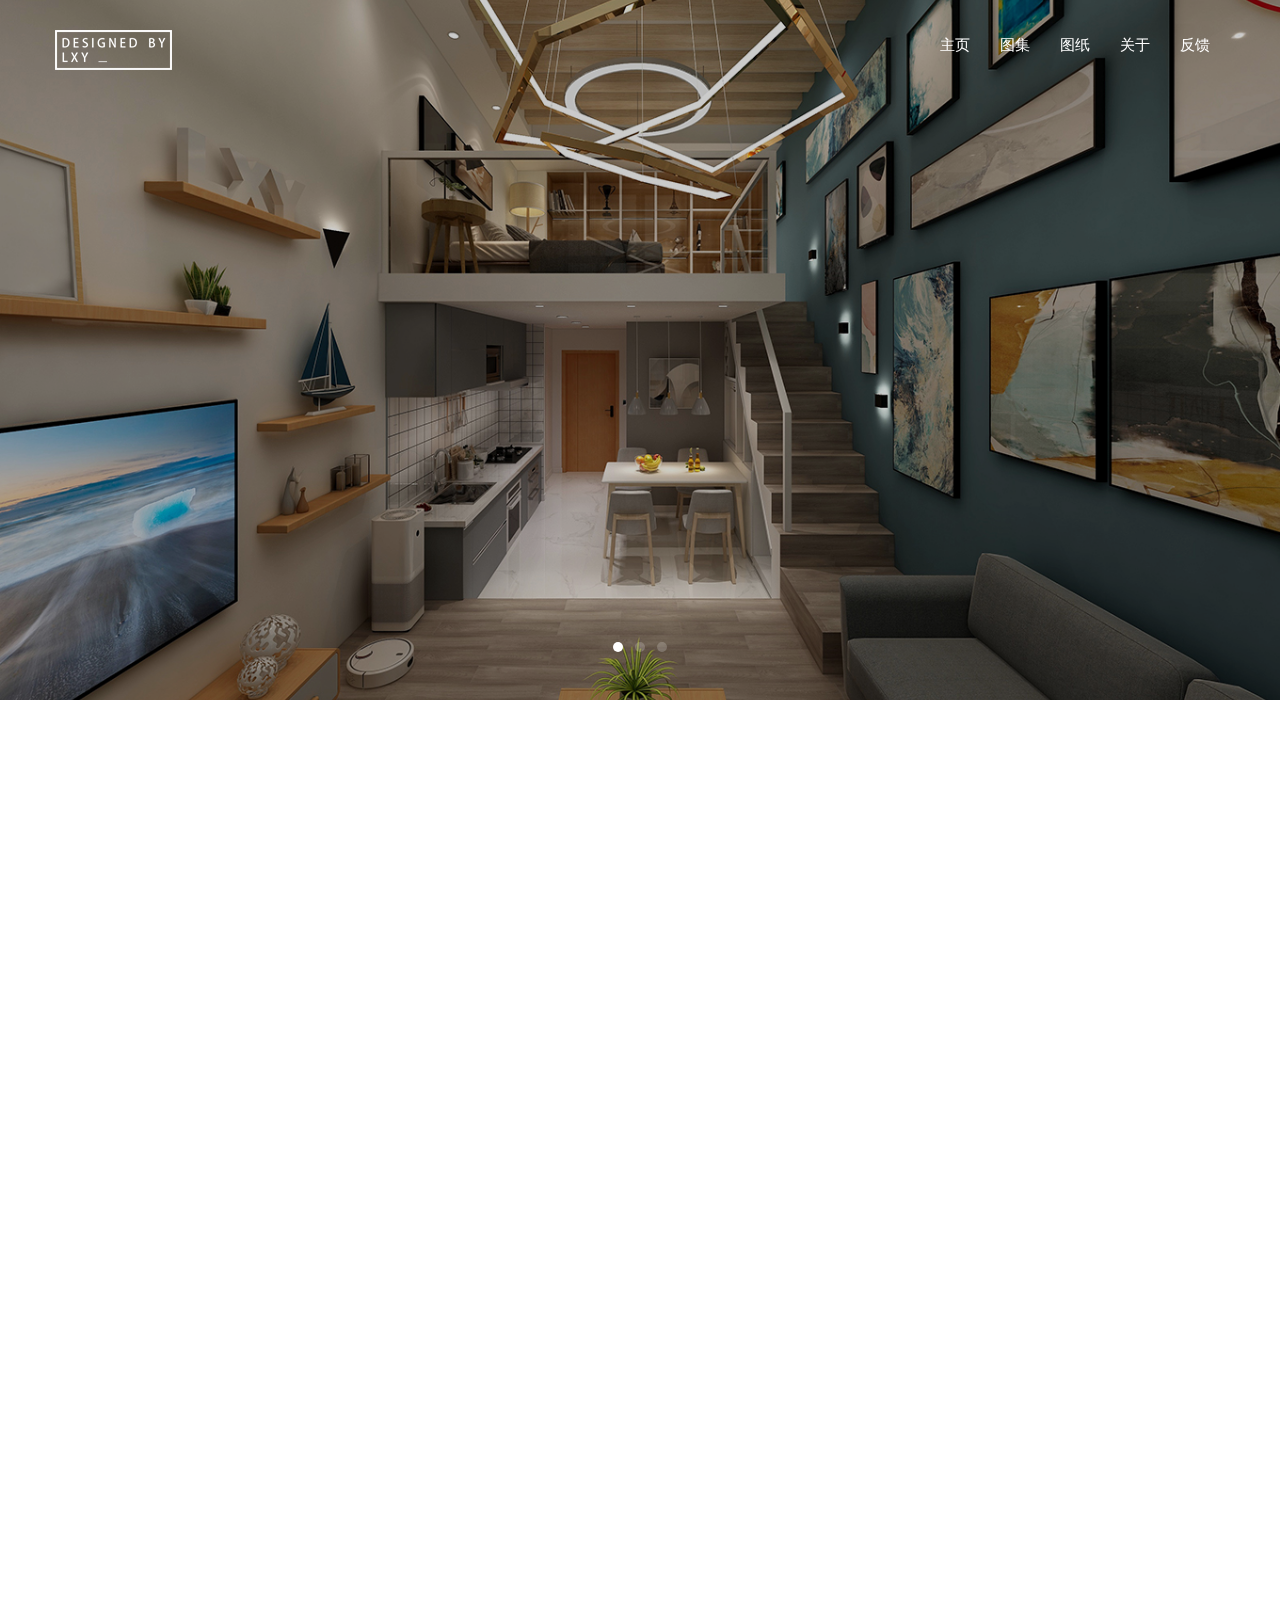
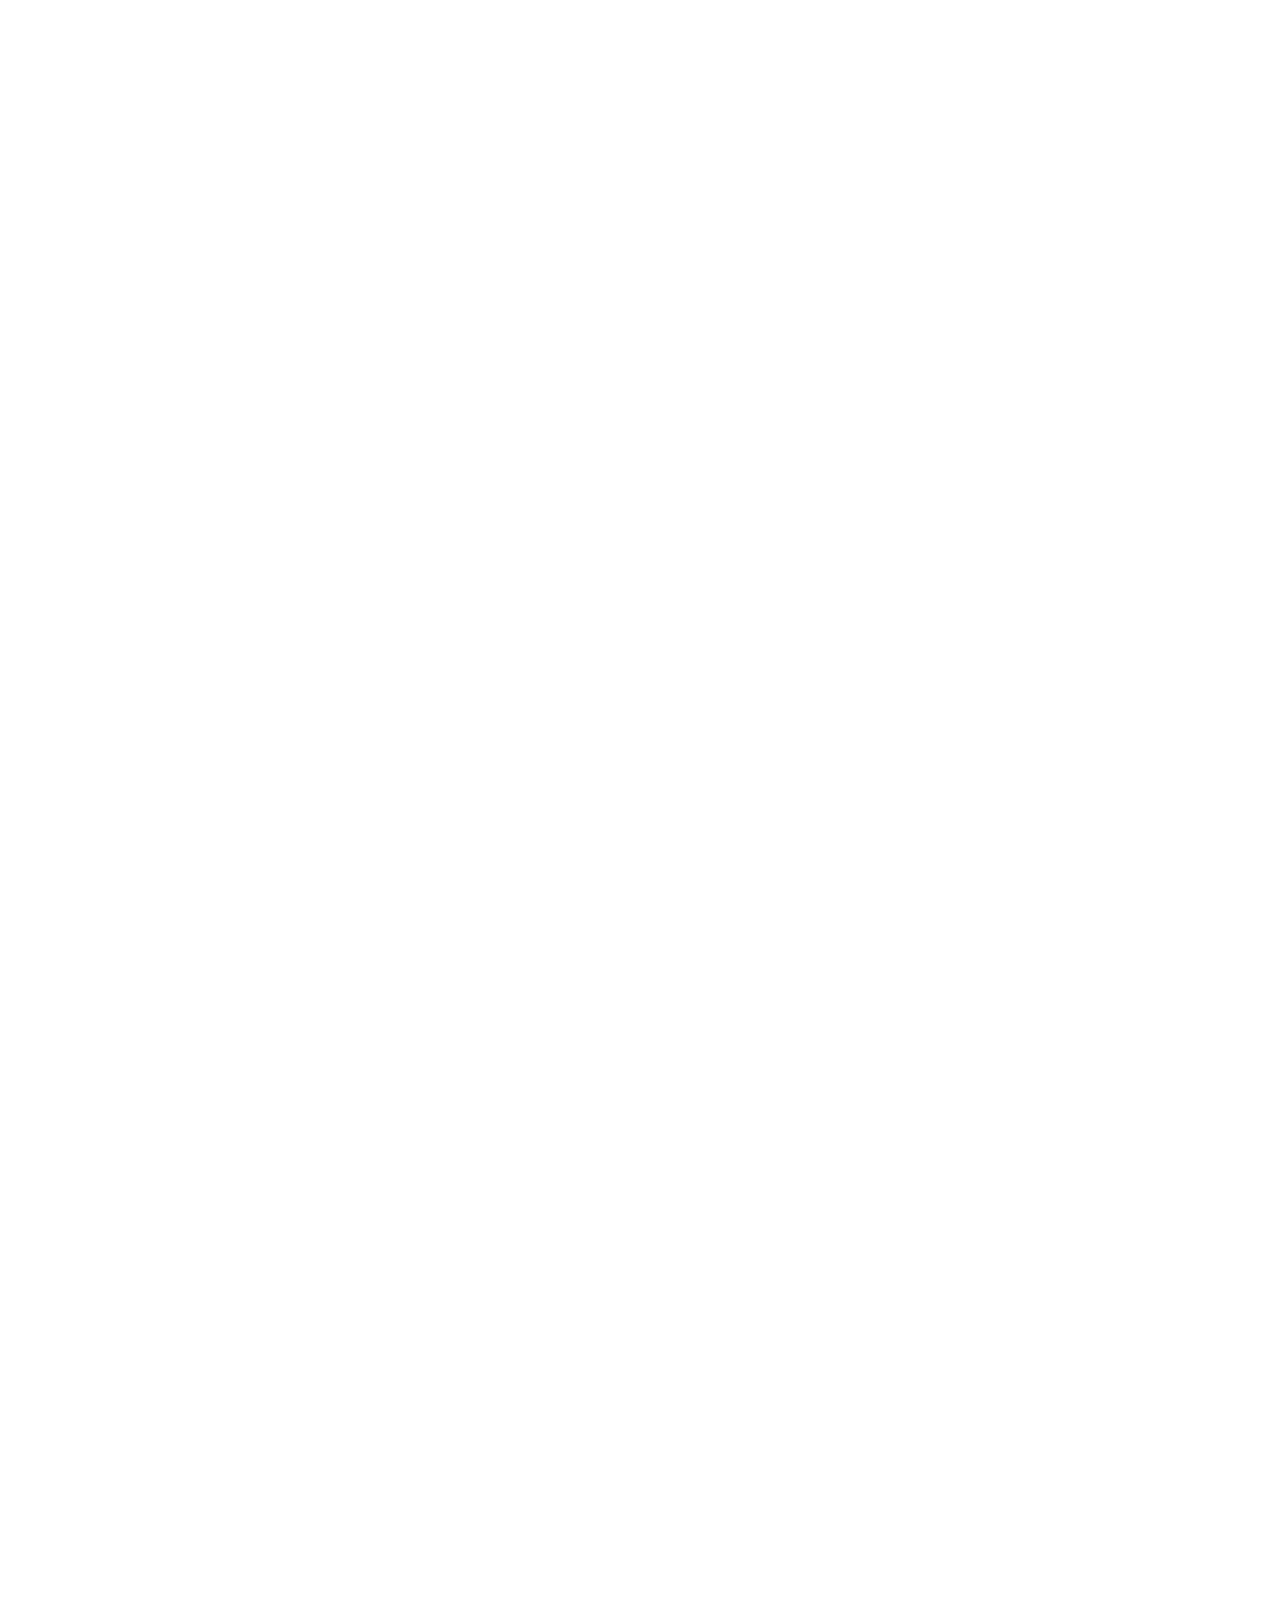
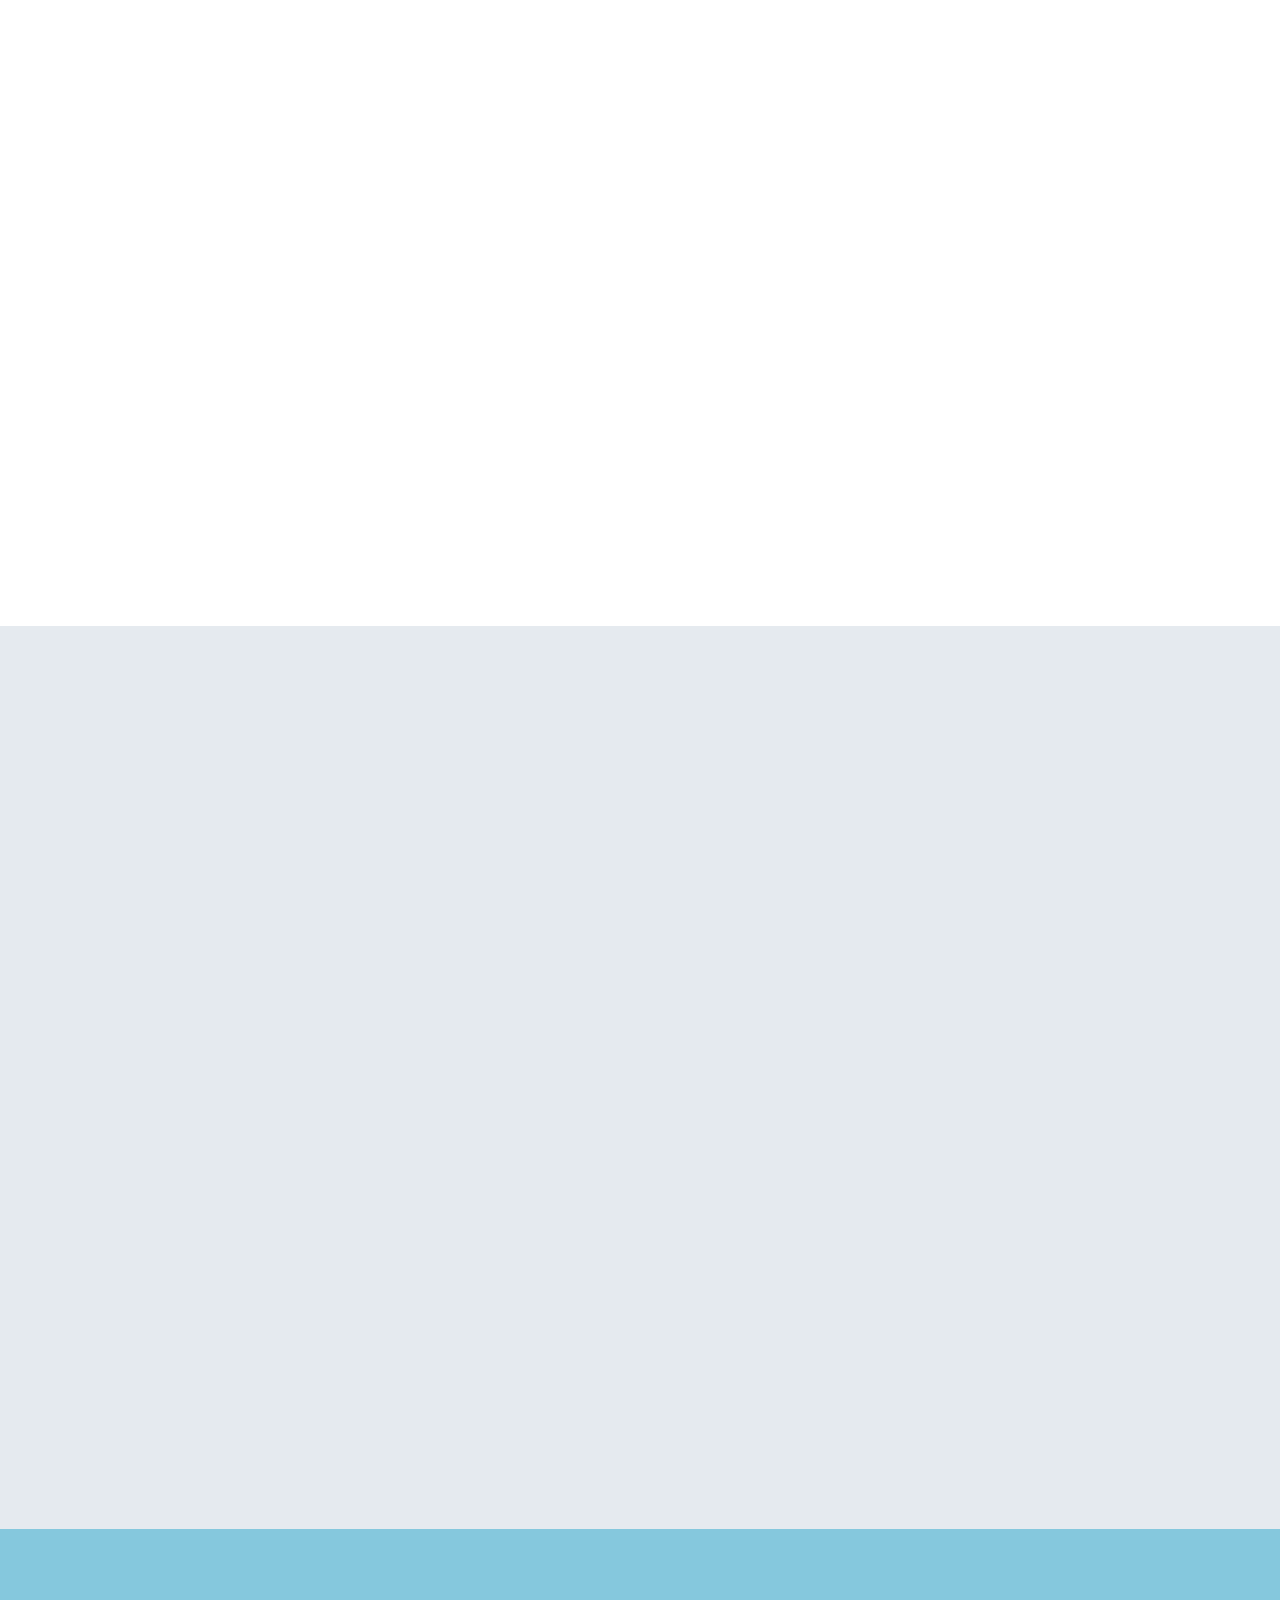
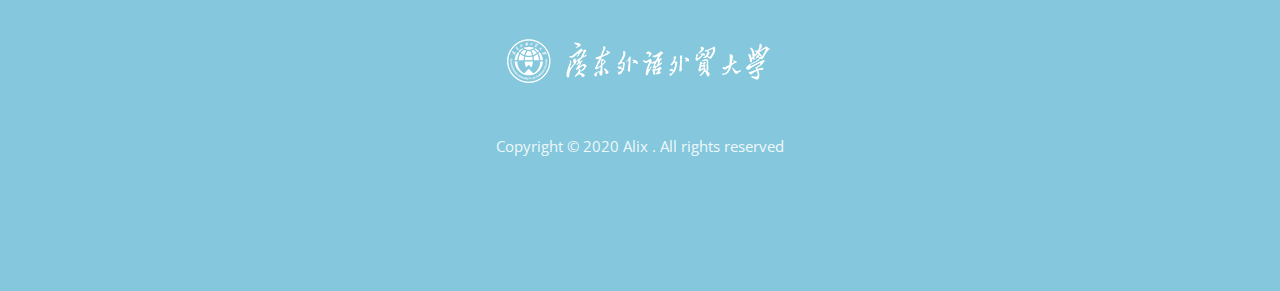
<file: index.html>
<!DOCTYPE html>
<html lang="Zh_cn">
  <head>
    <meta charset="utf-8">
	<link rel="Bookmark" type="image/x-icon" href="img/favicon.ico" />
    <link rel="icon" type="image/x-icon" href="img/favicon.ico" />
    <link rel="shortcut icon" type="image/x-icon" href="img/favicon.ico" />
    <meta name="viewport" content="width=device-width, initial-scale=1">
    <title>Nordic Style Apartment</title>
    <meta name="description" content="刘学永个人作品：北欧风格复式室内设计方案">
    <meta name="keywords" content="北欧风格复式设计,北欧风格,复式,设计,室内设计">
    <link href="https://fonts.googleapis.com/css?family=Bellefair|Open+Sans" rel="stylesheet">
    <link rel="stylesheet" href="css/styles-merged.css">
    <link rel="stylesheet" href="css/style.min.css">

    <!--[if lt IE 9]>
      <script src="js/vendor/html5shiv.min.js"></script>
      <script src="js/vendor/respond.min.js"></script>
    <![endif]-->
  </head>
  <body>
    
    <!-- Fixed navbar -->
    
    
    <nav class="navbar navbar-default navbar-fixed-top probootstrap-navbar">
      <div class="container">
        <div class="navbar-header">
          <button type="button" class="navbar-toggle collapsed" data-toggle="collapse" data-target="#navbar-collapse" aria-expanded="false" aria-controls="navbar">
            <span class="sr-only">Toggle navigation</span>
            <span class="icon-bar"></span>
            <span class="icon-bar"></span>
            <span class="icon-bar"></span>
          </button>
          <a class="navbar-brand" href="Https://lxy.plus" title="uiCookies:Lxy">Lxy</a>
        </div>

        <div id="navbar-collapse" class="navbar-collapse collapse">
          <ul class="nav navbar-nav navbar-right">
            <li><a href="index.html">主页</a></li>
            <li><a href="gallery.html">图集</a></li>
            <li><a href="drawing.html">图纸</a></li>
		    <li><a href="about.html">关于</a></li>
            <li><a href="mailto:alpha@lxy.plus">反馈</a></li>
          </ul>
        </div>
      </div>
    </nav>

    <section class="flexslider">
      <ul class="slides">
        <li style="background-image: url(img/slider_1.jpg)" class="overlay">
          <div class="container">
            <div class="row">
              <div class="col-md-8 col-md-offset-2">
                <div class="probootstrap-slider-text text-center">
                  <h1 class="probootstrap-heading probootstrap-animate">Nordic Style Apartment<br>室内设计作品</h1>
                </div>
              </div>
            </div>
          </div>
        </li>
        <li style="background-image: url(img/slider_2.jpg)" class="overlay">
          <div class="container">
            <div class="row">
              <div class="col-md-8 col-md-offset-2">
                <div class="probootstrap-slider-text text-center">
                  <h1 class="probootstrap-heading probootstrap-animate">Nordic Style Apartment<br>室内设计作品</h1>
                </div>
              </div>
            </div>
          </div>
          
        </li>
        <li style="background-image: url(img/slider_3.jpg)" class="overlay">
          <div class="container">
            <div class="row">
              <div class="col-md-8 col-md-offset-2">
                <div class="probootstrap-slider-text text-center">
                  <h1 class="probootstrap-heading probootstrap-animate">Nordic Style Apartment<br>室内设计作品</h1>
                </div>
              </div>
            </div>
          </div>
        </li>
      </ul>
    </section>
    <section class="probootstrap-section probootstrap-bg-white">
      <div class="container">
        <div class="row">
          <div class="col-md-6 probootstrap-animate">
            <h2 class="mb0">北欧复式 loft &nbsp;<a href="https://yun.kujiale.com/design/3FO4B9YA57LD/show" class="btn btn-primary">全屋漫游</a></h2>
			<p class="lead mt0">设计制图：刘学永<br>指导老师：涂经明</p>
			<p><br>&nbsp;</p>
          </div>
          <div class="col-md-6 probootstrap-animate">
			 <p class="dt1">设计说明 / Design Instruction</p>
            <p>建筑面积：41.52 m²<br>功能分区：客厅、餐厅、厨房、卧室、阳台和客卫。
				<br>&nbsp;<br>
   本案设计为复式公寓，使用北欧现代风格，以简约实用为主。根据需求将空间合理分隔，使用现代风格的智慧照明、自动恒温恒湿的智能家居系统。减少过多的人为操作，让住户全身心投入工作和生活中。
            </p>
          </div>
        </div>
      </div>
    </section>
    <section class="probootstrap-section probootstrap-bg-white">
      <div class="container">
        <div class="row">
          <div class="col-md-6 col-md-offset-3 text-center section-heading probootstrap-animate">
            <h2>设计概览 / Desgin Outlines</h2>
          </div>
        </div>
        <!-- END row -->
        <div class="row">
          <div class="col-md-6">
            <div class="probootstrap-service-2 probootstrap-animate">
              <div class="image">
                <div class="image-bg">
                  <img src="img/img_sm_1.jpg" alt="Image By Lxy">
                </div>
              </div>
              <div class="text">
                <h3>客厅&nbsp;<nobr class="dt2">Livingroom</nobr></h3>
                <p>北欧风格家居设计，简洁、干练，让家中呈现一种自然的舒适、干净之美。木质地板，白色墙面与原木色隔板结合恰到好处，加入绿植点缀，展现人与自然的和谐。</p>
              </div>
            </div>

            <div class="probootstrap-service-2 probootstrap-animate">
              <div class="image">
                <div class="image-bg">
                  <img src="img/img_sm_3.jpg" alt="Image By Lxy">
                </div>
              </div>
              <div class="text">
                <h3>餐厅&nbsp;<nobr class="dt2">Diningroom</nobr></h3>
                <p>灰色棉麻的原木餐椅与白色的餐桌搭配，现代与自然元素想结合，温暖的色调搭配灰色暖光吊灯。让整个餐厅温暖起来。<br>&nbsp;</p>
              </div>
            </div>

          </div>
          <div class="col-md-6">
            <div class="probootstrap-service-2 probootstrap-animate">
              <div class="image">
                <div class="image-bg">
                  <img src="img/img_sm_2.jpg" alt="Image By Lxy">
                </div>
              </div>
              <div class="text">
                <h3>卧室&nbsp;<nobr class="dt2">Bedroom</nobr></h3>
                <p>北欧风格卧室家具，完全不使用雕花、纹饰，虽然简洁，但是其设计性十分强，轻便灵活，集简约、直接、功能化于一体。原木的原始色彩和质感，营造宁静的北欧风情。</p>
              </div>
            </div>

            <div class="probootstrap-service-2 probootstrap-animate">
              <div class="image">
                <div class="image-bg">
                  <img src="img/img_sm_4.jpg" alt="Image By Lxy">
                </div>
              </div>
              <div class="text">
                <h3>卫浴&nbsp;<nobr class="dt2">Bathroom</nobr></h3>
                <p>在不到 4 m² 的面积集成卫生间和浴室且保留舒适的人机尺度下满足生活基本需求。灰色墙面和白色瓷砖让人在淋浴时让人感到放松。洗去一身疲惫轻松入睡。</p>
              </div>
            </div>

          </div>
        </div>
      </div>
    </section>

    <section class="probootstrap-section probootstrap-bg-white ">
      <div class="container">
        <div class="row">
          <div class="col-md-8 col-md-offset-2 section-heading text-center probootstrap-animate">
            <h2>设计效果 / Design Sketch</h2>
          </div>
        </div>
      </div>
      <div class="owl-carousel owl-work probootstrap-animate">
        <div class="item">
            <img src="img/work_1.jpg" alt="Image By Lxy">
        </div>
        <div class="item">
            <img src="img/work_2.jpg" alt="Image By Lxy">
        </div>
        <div class="item">
            <img src="img/work_3.jpg" alt="Image By Lxy">
        </div>
        <div class="item">
            <img src="img/work_4.jpg" alt="Image By Lxy">
        </div>  
        <div class="item">
            <img src="img/work_5.jpg" alt="Image By Lxy">
        </div>
        <div class="item">
            <img src="img/work_6.jpg" alt="Image By Lxy">
        </div>
        <div class="item">
            <img src="img/work_7.jpg" alt="Image By Lxy">
        </div>
      </div>
    </section>      
    
    <section class="probootstrap-section probootstrap-bg-white">
      <div class="container">
        <div class="row">
          <div class="col-md-6 probootstrap-animate">
            <h2 class="mb0">主要研究内容</h2>
            <p class="lead mt0">Research Contents</p>
          </div>
          <div class="col-md-6 probootstrap-animate">
            <p>1.	北欧风格风格的特点，以及家居搭配的效果表现。<br>
               2.	莫兰迪色系墙面的搭配效果。<br>
               3.	智能家居的布置和设计。<br>
               4.	整体灯光布置（照明设计）。<br>
               5.	全屋电路的设计和布置。<br>
               6.	智能家居场景设计（回家、离家、起床、睡觉、看电视等场景设计）

            </p>
          </div>
        </div>
      </div>
    </section>
	  
    <section class="probootstrap-section probootstrap-bg-white">
      <div class="container">
        <div class="row">
          <div class="col-md-6 probootstrap-animate">
            <h2 class="mb0">设计思路及方案</h2>
            <p class="lead mt0">Project Design</p>
          </div>
          <div class="col-md-6 probootstrap-animate">
            <p>
				1.	北欧风格以简约闻名于世，了解北欧风简洁、自然、人性化的特点，取其精髓。<br>
				2.	研究莫兰迪色系各种颜色跟北欧家居搭配效果。<br>
				3.	以路由器和IoT家庭网关为中心，使用WiFi、蓝牙、Zigbee为无线解决方案，为传感器提供通讯和设备间信息传达。研究设备安装位置和预设效果：例如烟雾报警器在房顶安装的位置和探测效果的关系；温湿度计、人体传感器、光照传感器监测范围等；包括空气检测仪监测的内容(PM2.5、TVOC、甲醛和二氧化碳浓度等数据)；及其他智能家居配件摆放和安装位置等。<br>
				4.	研究不同场景使用的灯光色温、亮度等照明效果，以及灯具的选用。<br>
				5.	电路布置为重中之重，研究设备和电气摆放位置来设定电路，尽可能将多余的线条隐藏，使室内整体简洁。<br>
				6.	研究智能家居的场景设定：回家时打开的灯光、窗帘、设备等；离家时关掉所有设备和灯，并打开报警器识别是否有入侵者；在设定时间段起床时是否打开热水器和窗帘…以及睡觉时需要操作的设备灯；看电视等场景的灯光调配等。

             </p>
          </div>
        </div>
      </div>
    </section>

    <section class="probootstrap-section">
      <div class="container">
        <div class="row">
          <div class="col-md-6 col-md-offset-3 text-center section-heading probootstrap-animate">
            <h2>智能家居 / Smart Home System</h2>
            <p class="lead">随着5G时代的到来，城市生活万物互联。<br>大数据、人工智能触手可及，智能家居也成为生活的一部分。</p>
          </div>
        </div>
        <div class="row">
          <div class="col-md-6">
            <div class="service left-icon probootstrap-animate">
              <div class="icon"><i class="icon-mobile3"></i></div>
              <div class="text">
                <h3>多端控制</h3>
                <p>手机 / 平板 / 智能电视 / 智能音箱为控制中枢；<br>
					可通过智能终端查看设备状态和环境数据。<br>
					智能家居设备连接云端服务器实时远程操控。</p>
              </div>  
            </div>
            <div class="service left-icon probootstrap-animate">
              <div class="icon"><i class="icon-linegraph"></i></div>
              <div class="text">
                <h3>数据可视化</h3>
                <p>可通过手机等终端设备查看实时 / 历史数据。<br>
					根据数据分析环境状态给予实时解决方案。<br>
					包括：温度、湿度、空气质量等可视化图表。</p>
              </div>
            </div>
            <div class="service left-icon probootstrap-animate">
              <div class="icon"><i class="icon-gears"></i></div>
              <div class="text">
                <h3>自动化</h3>
                <p>通过传感器状态识别当前环境以控制智能设备。<br>
					传感器监测到环境变化后上报云端，<br>
					云端计算根据实时数据向设备发送控制指令。</p>
              </div>
            </div>
          </div>
          <div class="col-md-6">
            <div class="service left-icon probootstrap-animate">
              <div class="icon"><i class="icon-lightbulb"></i></div>
              <div class="text">
                <h3>智慧照明</h3>
                <p>根据红外&光照传感器识别人体活动状态和光照数据，操控灯具。<br>检测范围内有人移动即开灯，离开后即关灯；<br>根据时间变化和实时光照度数据 动态变换灯具亮度&色温。</p>
              </div>  
            </div>
            
            <div class="service left-icon probootstrap-animate">
              <div class="icon"><i class="icon-shield3"></i></div>
              <div class="text">
                <h3>安防系统</h3>
                <p>通过多传感器与网关互联实时监测室内状态：<br>
					警报被触发后主动给终端设备发送报警信息；<br>
					警报时主动唤醒摄像机记录画面并上传云端。</p>
              </div>
            </div>
            
            <div class="service left-icon probootstrap-animate">
              <div class="icon"><i class="icon-puzzle"></i></div>
              <div class="text">
                <h3>语音交互</h3>
                <p>识别语音指令进行设备控制&信息查询。<br>
					根据云端数据主动进行环境状态异常播报提醒；<br>
					例：室内外环境变化 / 天气预警 / 自然灾害预警 ...</p>
              </div>
            </div>

          </div>
        </div>
        <!-- END row -->
      </div>
    </section>
    
 
    <footer class="probootstrap-footer">
      <div class="container">
        <div class="row">
          <div class="col-md-12 text-center">
              <ul class="probootstrap-footer-social">
              <img src="img/edu.png">
			  <br>&nbsp;
              </ul>
          </div>
        </div>
        <!-- END row -->
        <div class="row">
          <div class="col-md-12 copyright text-center">
            <p>Copyright &copy; 2020 Alix . All rights reserved</p>
          </div>
        </div>
      </div>
    </footer>
    

    <script src="js/scripts.min.js"></script>
    <script src="js/custom.min.js"></script>

  </body>
</html>
</file>
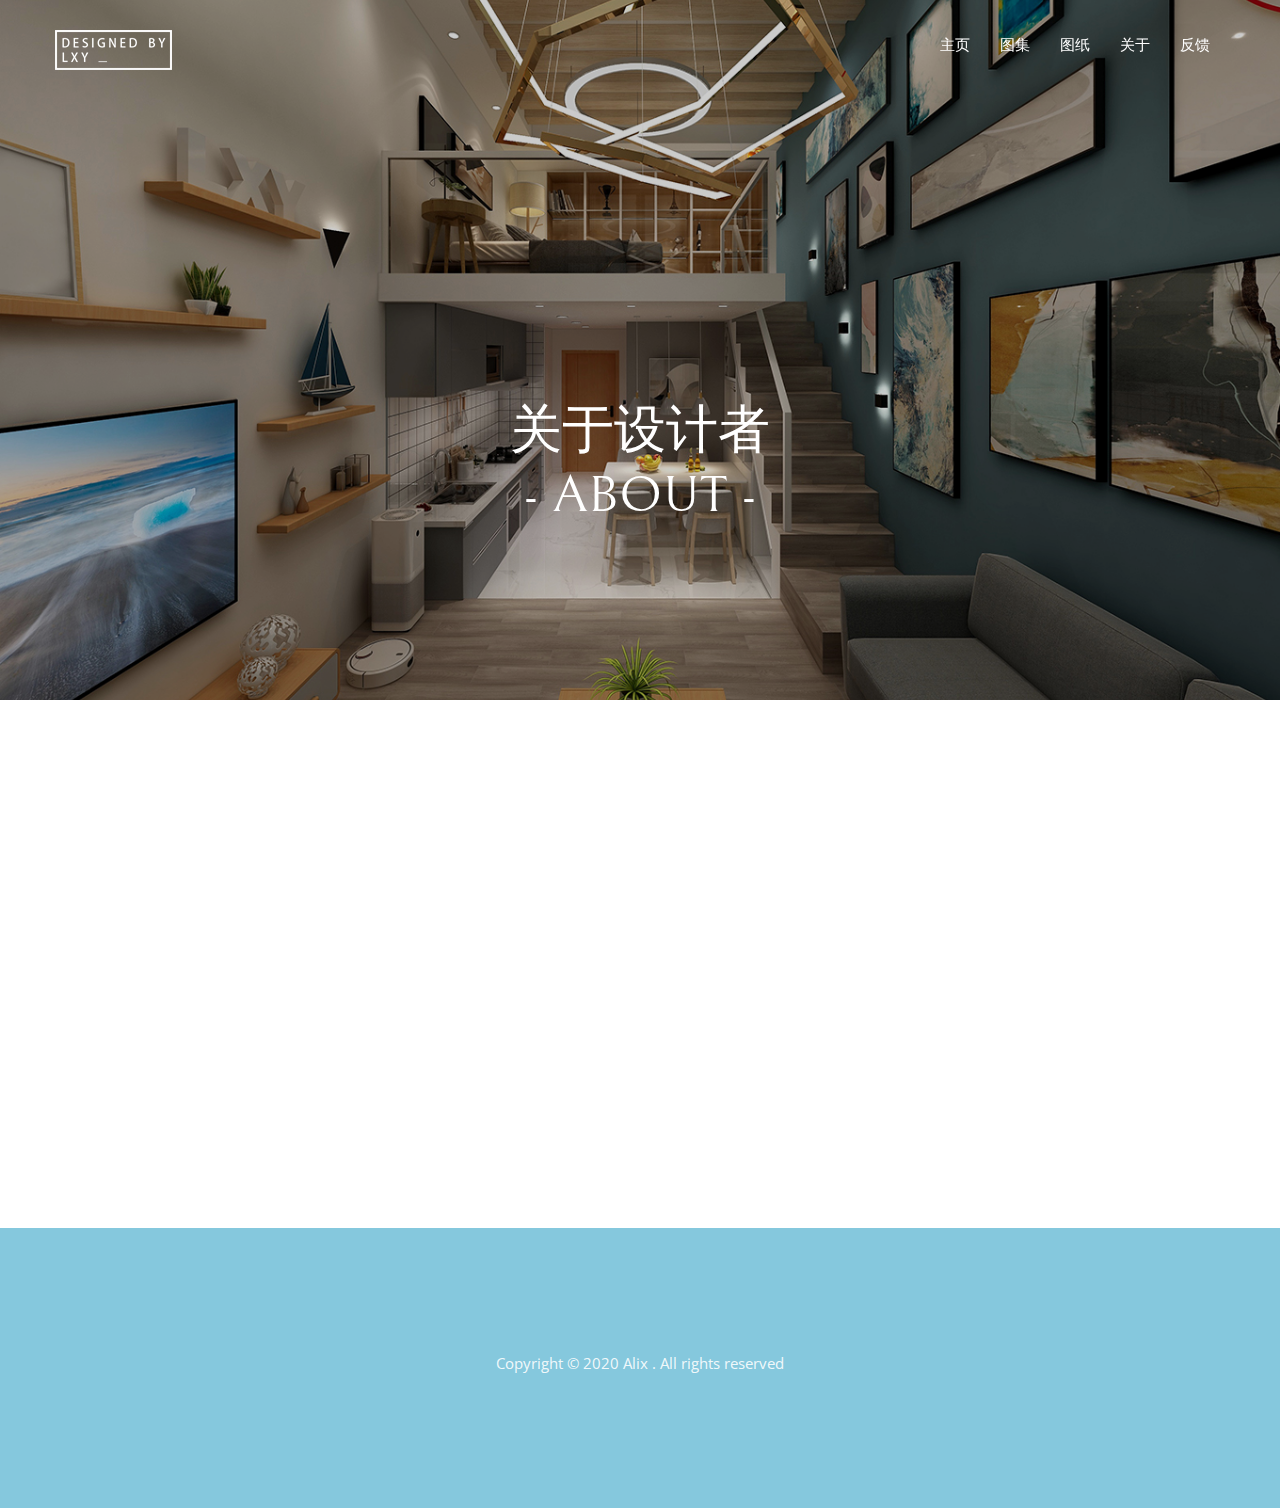
<file: about.html>
<!DOCTYPE html>
<html lang="Zh_cn">
  <head>
    <meta charset="utf-8">
	<link rel="Bookmark" type="image/x-icon" href="img/favicon.ico" />
    <link rel="icon" type="image/x-icon" href="img/favicon.ico" />
    <link rel="shortcut icon" type="image/x-icon" href="img/favicon.ico" />
    <meta name="viewport" content="width=device-width, initial-scale=1">
    <title>Nordic Style Apartment</title>
    <meta name="description" content="刘学永个人作品：北欧风格复式室内设计方案 关于">
    <meta name="keywords" content="北欧风格复式设计,图纸，设计图纸，施工图">
    
    <link href="https://fonts.googleapis.com/css?family=Bellefair|Open+Sans" rel="stylesheet">
    <link rel="stylesheet" href="css/styles-merged.css">
    <link rel="stylesheet" href="css/style.min.css">

    <!--[if lt IE 9]>
      <script src="js/vendor/html5shiv.min.js"></script>
      <script src="js/vendor/respond.min.js"></script>
    <![endif]-->
  </head>
  <body>
    
    <!-- Fixed navbar -->
    
    
    <nav class="navbar navbar-default navbar-fixed-top probootstrap-navbar">
      <div class="container">
        <div class="navbar-header">
          <button type="button" class="navbar-toggle collapsed" data-toggle="collapse" data-target="#navbar-collapse" aria-expanded="false" aria-controls="navbar">
            <span class="sr-only">Toggle navigation</span>
            <span class="icon-bar"></span>
            <span class="icon-bar"></span>
            <span class="icon-bar"></span>
          </button>
          <a class="navbar-brand" href="index.html" title="uiCookies:Lxy">Lxy</a>
        </div>

        <div id="navbar-collapse" class="navbar-collapse collapse">
          <ul class="nav navbar-nav navbar-right">
            <li><a href="index.html">主页</a></li>
            <li><a href="gallery.html">图集</a></li>
            <li><a href="drawing.html">图纸</a></li>
		    <li><a class="active" href="about.html">关于</a></li>
            <li><a href="mailto:alpha@lxy.plus">反馈</a></li>
          </ul>
        </div>
      </div>
    </nav>

    <section class="flexslider">
      <ul class="slides">
        <li style="background-image: url(img/slider_1.jpg)" class="overlay">
          <div class="container">
            <div class="row">
              <div class="col-md-8 col-md-offset-2">
                <div class="probootstrap-slider-text text-center">
                  <h1 class="probootstrap-heading">关于设计者<br>- ABOUT -</h1>
                </div>
              </div>
            </div>
          </div>
        </li>
	  </ul>
    </section>
	  
    <section class="probootstrap-section probootstrap-bg-white">
      <div class="container">
        <div class="row">
          <div class="col-md-6 probootstrap-animate">
            <h2 class="mb0">设计/制图：刘学永 &nbsp;<a href="https://lxy.plus" class="btn btn-primary">个人主页</a></h2>
			<p class="lead mt0">学校：广东外语外贸大学<br>专业：艺术设计</p>
          </div>
			<div class="col-md-6 probootstrap-animate">
			 <p class="dt1 dt5"><i class="icon-notification2 icon-warn2"></i>&nbsp; 未经作者授权禁止转载 ！</p>
			 <p>CAUTION : Don't Reproduce Without Permission !<br>DESIGNED BY LXY .<br>&nbsp;</p>
			 <p class="dt1 dt6"><i class="icon-embed2 icon-warn1"></i>&nbsp;勘误 / BUG反馈：</p>
			 <p>WeChat : LXY-PLUS<br>E-Mail : alpha@lxy.plus</p>
           </div>
         </div>
	   </div>
    </section>
    
 
    <footer class="probootstrap-footer">
      <div class="container">
        <div class="row">
          <div class="col-md-12 copyright text-center">
            <p>Copyright &copy; 2020 Alix . All rights reserved</p>
          </div>
        </div>
      </div>
    </footer>
    

    <script src="js/scripts.min.js"></script>
    <script src="js/custom.min.js"></script>

  </body>
</html>
</file>
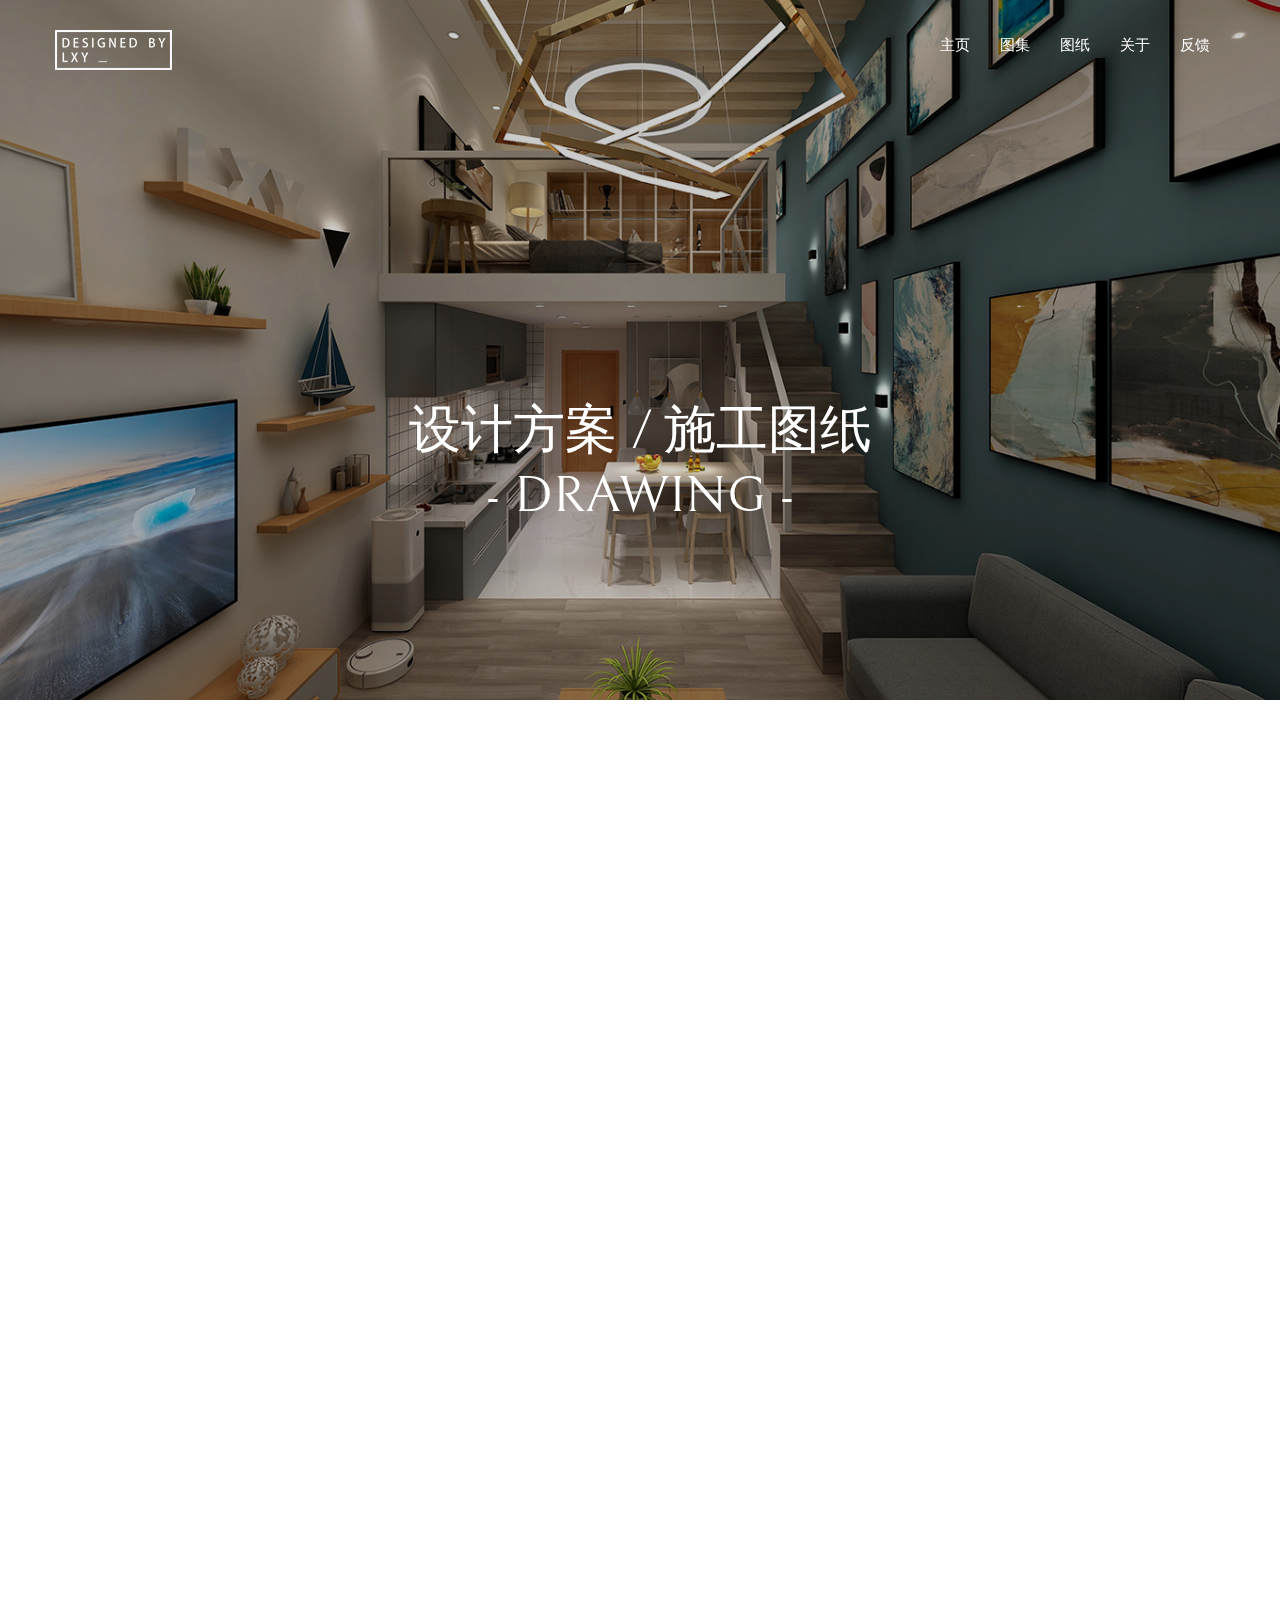
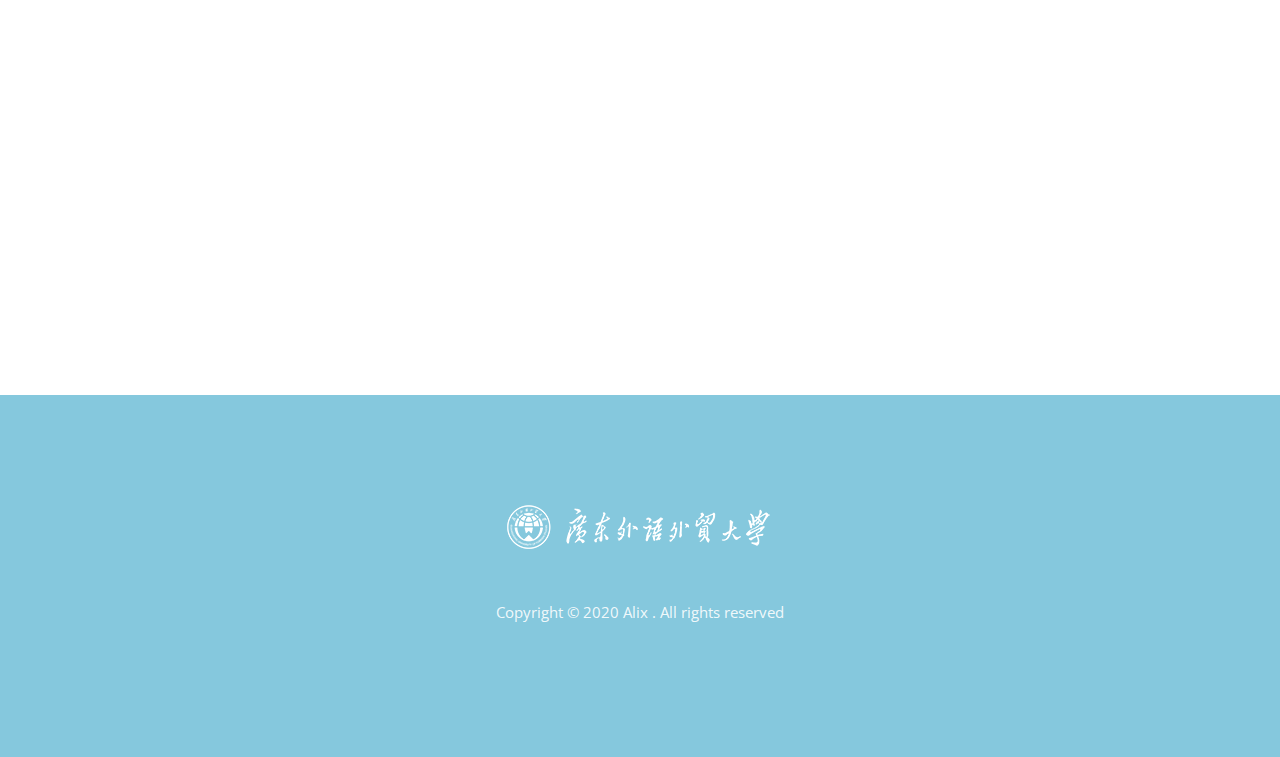
<file: drawing.html>
<!DOCTYPE html>
<html lang="Zh_cn">
  <head>
    <meta charset="utf-8">
	<link rel="Bookmark" type="image/x-icon" href="img/favicon.ico" />
    <link rel="icon" type="image/x-icon" href="img/favicon.ico" />
    <link rel="shortcut icon" type="image/x-icon" href="img/favicon.ico" />
    <meta name="viewport" content="width=device-width, initial-scale=1">
    <title>Nordic Style Apartment</title>
    <meta name="description" content="刘学永个人作品：北欧风格复式室内设计方案 图纸">
    <meta name="keywords" content="北欧风格复式设计">
    
    <link href="https://fonts.googleapis.com/css?family=Bellefair|Open+Sans" rel="stylesheet">
    <link rel="stylesheet" href="css/styles-merged.css">
    <link rel="stylesheet" href="css/style.min.css">

    <!--[if lt IE 9]>
      <script src="js/vendor/html5shiv.min.js"></script>
      <script src="js/vendor/respond.min.js"></script>
    <![endif]-->
  </head>
  <body bgcolor="#404040" oncontextmenu = "return false" oncopy = "return false" onselectstart = "return false" >
    
    <!-- 知识产权 * 版权保护 -->
	<script>
	$(document).ready(function(){
	document.oncontextmenu = function(){
		return false;
	}
	document.onselectstart = function(){
	    return false;
	}
	document.oncopy = function(){
	    return false;
	}
    });
	  </script>
    
    <nav class="navbar navbar-default navbar-fixed-top probootstrap-navbar">
      <div class="container">
        <div class="navbar-header">
          <button type="button" class="navbar-toggle collapsed" data-toggle="collapse" data-target="#navbar-collapse" aria-expanded="false" aria-controls="navbar">
            <span class="sr-only">Toggle navigation</span>
            <span class="icon-bar"></span>
            <span class="icon-bar"></span>
            <span class="icon-bar"></span>
          </button>
          <a class="navbar-brand" href="index.html" title="ProBootstrap:Lxy">Lxy</a>
        </div>

        <div id="navbar-collapse" class="navbar-collapse collapse">
          <ul class="nav navbar-nav navbar-right">
            <li><a href="index.html">主页</a></li>
            <li><a href="gallery.html">图集</a></li>
            <li><a class="active" href="drawing.html">图纸</a></li>
		    <li><a href="about.html">关于</a></li>
            <li><a href="mailto:alpha@lxy.plus">反馈</a></li>
          </ul>
        </div>
      </div>
    </nav>

    <section class="flexslider">
      <ul class="slides">
        <li style="background-image: url(img/slider_1.jpg)" class="overlay">
          <div class="container">
            <div class="row">
              <div class="col-md-8 col-md-offset-2">
                <div class="probootstrap-slider-text text-center">
                  <h1 class="probootstrap-heading">设计方案 / 施工图纸<br>- DRAWING -</h1>
                </div>
              </div>
            </div>
          </div>
        </li>
        
      </ul>
    </section>
    
    <section class="probootstrap-section probootstrap-bg-white">
      <div class="container">
        <div class="row">
          <div class="col-md-6 col-md-offset-3 text-center section-heading probootstrap-animate">
            <h2> </h2>
          </div>
        </div>
        <!-- END row -->
        <div class="row mb40">
          <div class="col-md-6 probootstrap-animate">
			  <p class="dt1">版权声明：</p>
			  <p>* 设计图纸仅供学术交流，禁止用于任何商业用途。<br>* 内容已设版权保护，仅限本人毕业设计使用。<br>* 原创作品，未经允许请勿转载！</p>
          </div>
          <div class="col-md-6 probootstrap-animate">
			  <p class="dt1">图纸索引：</p>
              <p class="textnbsp">1.平面布置图&nbsp;2.天花布置图&nbsp;3.地坪布置图&nbsp;4.开关线路图&nbsp;5.插座定位图&nbsp;6.水路定位图&nbsp;7.立面索引图&nbsp;8.客厅立面图&nbsp;9.综合立面图</p>
          </div>
        </div>
        <!-- END row -->

        <div class="row">
          <div class="col-md-4 probootstrap-animate">
            <img src="img/dwg/1-平面布置图.jpg" alt="Image By Lxy" class="img-responsive">
          </div>
          <div class="col-md-4 probootstrap-animate">
            <img src="img/dwg/2-天花布置图.jpg" alt="Image By Lxy" class="img-responsive">
          </div>
          <div class="col-md-4 probootstrap-animate">
            <img src="img/dwg/3-地坪布置图.jpg" alt="Image By Lxy" class="img-responsive">
          </div>
        </div>
        <div class="row">
          <div class="col-md-4 probootstrap-animate">
            <img src="img/dwg/4-开关线路图.jpg" alt="Image By Lxy" class="img-responsive">
          </div>
          <div class="col-md-4 probootstrap-animate">
            <img src="img/dwg/5-插座定位图.jpg" alt="Image By Lxy" class="img-responsive">
          </div>
          <div class="col-md-4 probootstrap-animate">
            <img src="img/dwg/6-水路定位图.jpg" alt="Image By Lxy" class="img-responsive">
          </div>
        </div>
        <div class="row">
          <div class="col-md-4 probootstrap-animate">
            <img src="img/dwg/7-立面索引图.jpg" alt="Image By Lxy" class="img-responsive">
          </div>
          <div class="col-md-4 probootstrap-animate">
            <img src="img/dwg/8-客厅立面图.jpg" alt="Image By Lxy" class="img-responsive">
          </div>
          <div class="col-md-4 probootstrap-animate">
            <img src="img/dwg/9-综合立面图.jpg" alt="Image By Lxy" class="img-responsive">
          </div>
        </div>
        
      </div>
    </section>

 
    <footer class="probootstrap-footer">
      <div class="container">
        <div class="row">
          <div class="col-md-12 text-center">
              <ul class="probootstrap-footer-social">
              <img src="img/edu.png">
			  <br>&nbsp;
              </ul>
          </div>
        </div>
        <!-- END row -->
        <div class="row">
          <div class="col-md-12 copyright text-center">
            <p>Copyright &copy; 2020 Alix . All rights reserved</p>
          </div>
        </div>
      </div>
    </footer>
    

    <script src="js/scripts.min.js"></script>
    <script src="js/custom.min.js"></script>

  </body>
<!--Copyright © 2020 Alix . All rights reserved-->
</html>
</file>
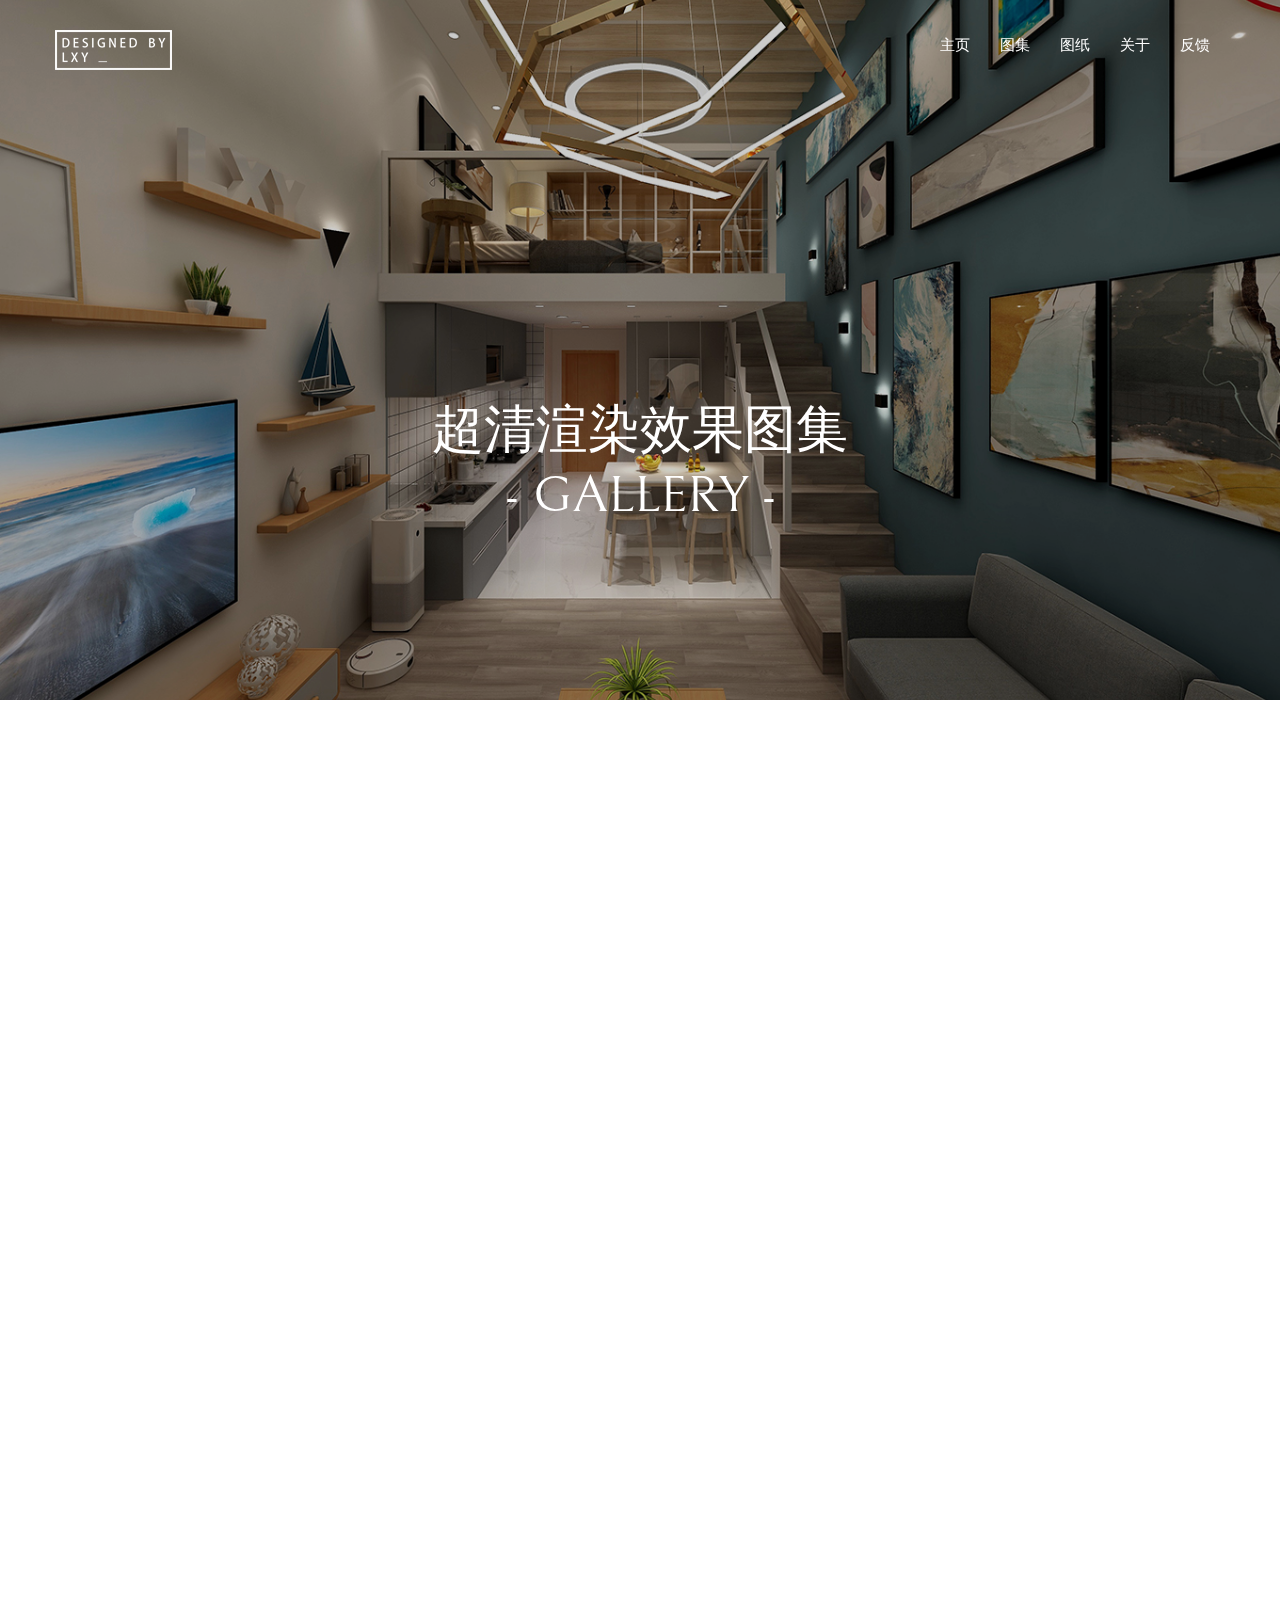
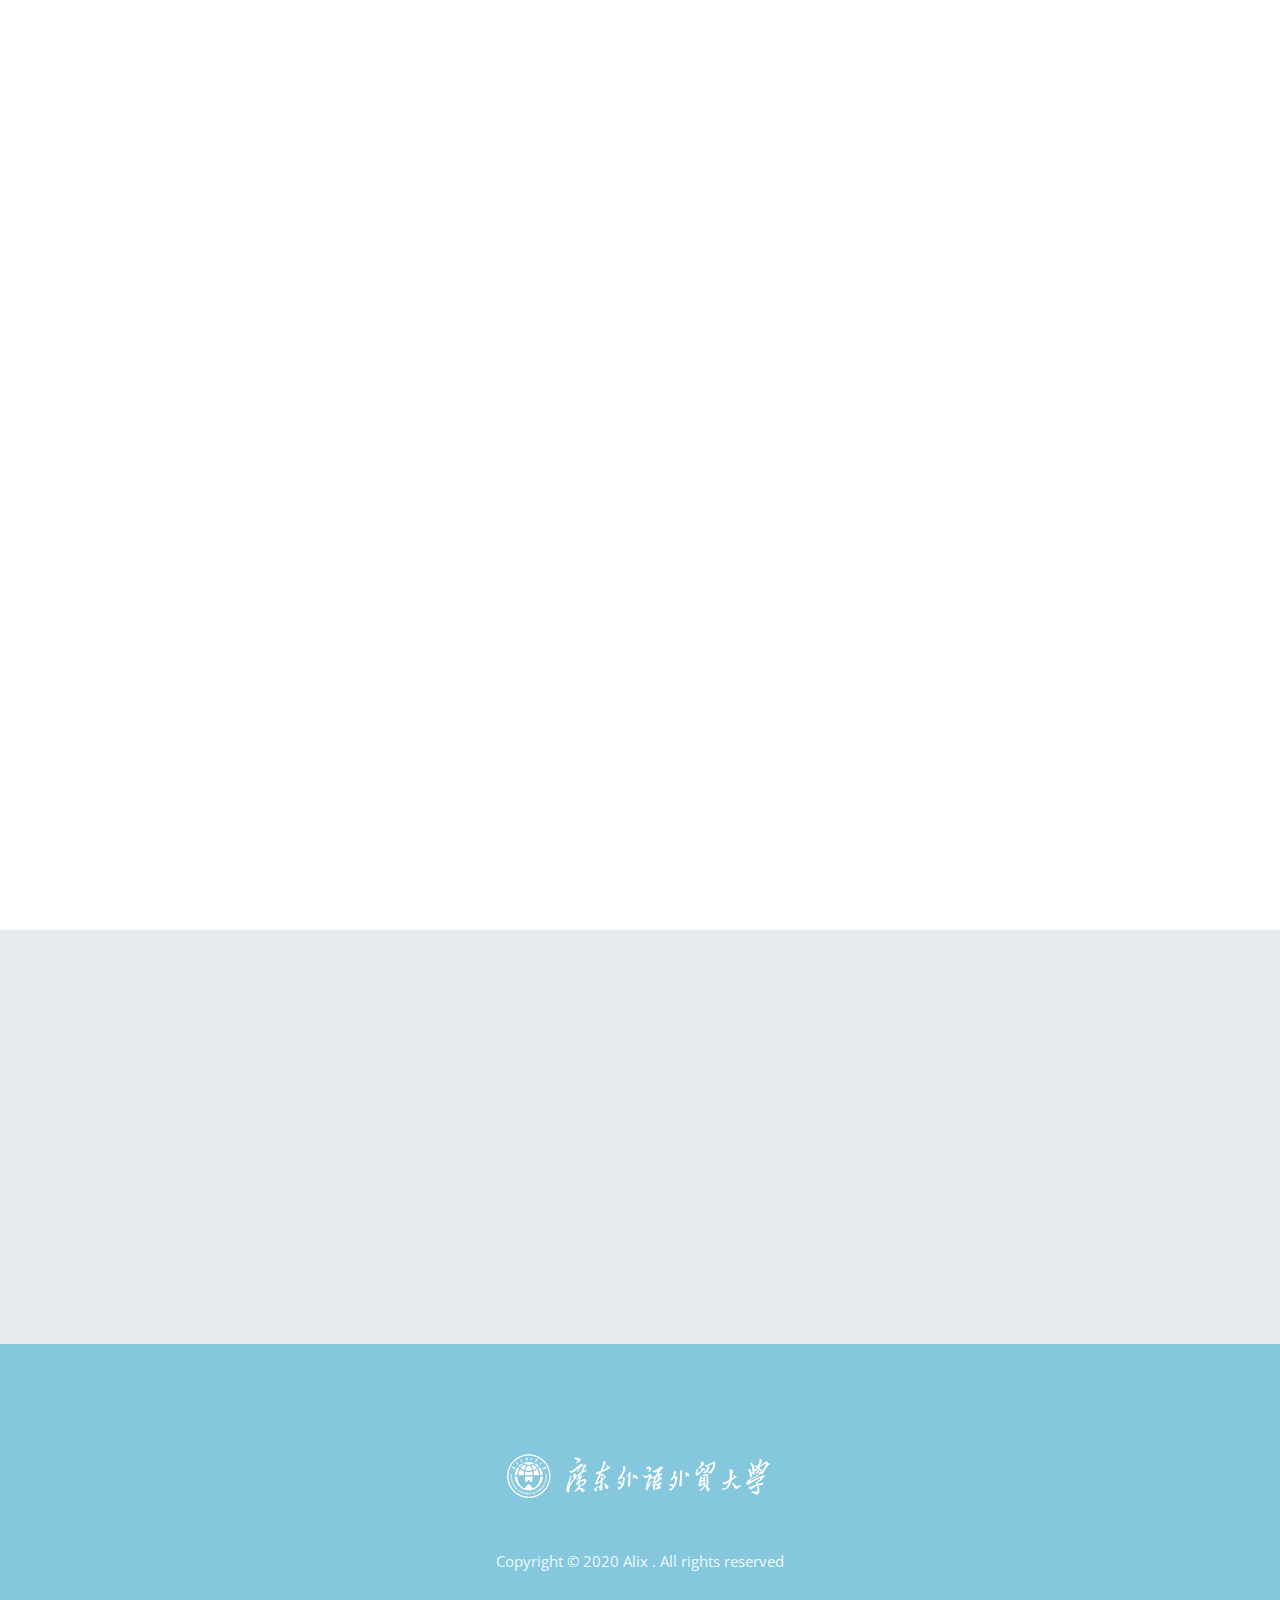
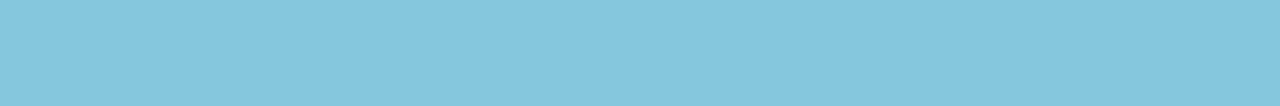
<file: gallery.html>
<!DOCTYPE html>
<html lang="Zh_cn">
  <head>
    <meta charset="utf-8">
	<link rel="Bookmark" type="image/x-icon" href="img/favicon.ico" />
    <link rel="icon" type="image/x-icon" href="img/favicon.ico" />
    <link rel="shortcut icon" type="image/x-icon" href="img/favicon.ico" />
    <meta name="viewport" content="width=device-width, initial-scale=1">
    <title>Nordic Style Apartment</title>
    <meta name="description" content="刘学永个人作品：北欧风格复式室内设计方案 图集">
    <meta name="keywords" content="北欧风格复式设计,图集,效果图,渲染图">
    
    <link href="https://fonts.googleapis.com/css?family=Bellefair|Open+Sans" rel="stylesheet">
    <link rel="stylesheet" href="css/styles-merged.css">
    <link rel="stylesheet" href="css/style.min.css">

    <!--[if lt IE 9]>
      <script src="js/vendor/html5shiv.min.js"></script>
      <script src="js/vendor/respond.min.js"></script>
    <![endif]-->
  </head>
  <body>
    
    <!-- Fixed navbar -->
    
    
    <nav class="navbar navbar-default navbar-fixed-top probootstrap-navbar">
      <div class="container">
        <div class="navbar-header">
          <button type="button" class="navbar-toggle collapsed" data-toggle="collapse" data-target="#navbar-collapse" aria-expanded="false" aria-controls="navbar">
            <span class="sr-only">Toggle navigation</span>
            <span class="icon-bar"></span>
            <span class="icon-bar"></span>
            <span class="icon-bar"></span>
          </button>
          <a class="navbar-brand" href="index.html" title="uiCookies:Lxy">Lxy</a>
        </div>

        <div id="navbar-collapse" class="navbar-collapse collapse">
          <ul class="nav navbar-nav navbar-right">
            <li><a href="index.html">主页</a></li>
            <li><a class="active" href="gallery.html">图集</a></li>
            <li><a href="drawing.html">图纸</a></li>
		    <li><a href="about.html">关于</a></li>
            <li><a href="mailto:alpha@lxy.plus">反馈</a></li>
          </ul>
        </div>
      </div>
    </nav>

    <section class="flexslider">
      <ul class="slides">
        <li style="background-image: url(img/slider_1.jpg)" class="overlay">
          <div class="container">
            <div class="row">
              <div class="col-md-8 col-md-offset-2">
                <div class="probootstrap-slider-text text-center">
                  <h1 class="probootstrap-heading">超清渲染效果图集<br>- GALLERY -</h1>
                </div>
              </div>
            </div>
          </div>
        </li>
        
      </ul>
    </section>
    
    <section class="probootstrap-section probootstrap-bg-white">
      <div class="container">
        
        <div class="row">
          <div class="col-md-12">
            <div class="portfolio-feed three-cols">
              <div class="grid-sizer"></div>
              <div class="gutter-sizer"></div>
              <div class="probootstrap-gallery">
              <figure itemprop="associatedMedia" itemscope itemtype="http://schema.org/ImageObject" class="grid-item probootstrap-animate">
                <a href="img/gal/img_full_1.jpg" itemprop="contentUrl" data-size="1000x666">
                  <img src="img/gal/img_sm_1.jpg" itemprop="thumbnail" alt="Image By Lxy" />
                </a>
                <figcaption itemprop="caption description"><i class="icon-location">&nbsp;</i> 餐厅/厨房 过道</figcaption>
              </figure>
              <figure itemprop="associatedMedia" itemscope itemtype="http://schema.org/ImageObject" class="grid-item probootstrap-animate">
                <a href="img/gal/img_full_2.jpg" itemprop="contentUrl" data-size="1000x667">
                  <img src="img/gal/img_sm_2.jpg" itemprop="thumbnail" alt="Image By Lxy" />
                </a>
                <figcaption itemprop="caption description"><i class="icon-location">&nbsp;</i> 沙发 背景墙</figcaption>
              </figure>
              <figure itemprop="associatedMedia" itemscope itemtype="http://schema.org/ImageObject" class="grid-item probootstrap-animate">
                <a href="img/gal/img_full_3.jpg" itemprop="contentUrl" data-size="1000x1500">
                  <img src="img/gal/img_sm_3.jpg" itemprop="thumbnail" alt="Image By Lxy" />
                </a>
                <figcaption itemprop="caption description"><i class="icon-location">&nbsp;</i> 电视 背景墙</figcaption>
              </figure>
              <figure itemprop="associatedMedia" itemscope itemtype="http://schema.org/ImageObject" class="grid-item probootstrap-animate">
                <a href="img/gal/img_full_4.jpg" itemprop="contentUrl" data-size="1000x662">
                  <img src="img/gal/img_sm_4.jpg" itemprop="thumbnail" alt="Image By Lxy" />
                </a>
                <figcaption itemprop="caption description"><i class="icon-location">&nbsp;</i> 卫生间/浴室</figcaption>
              </figure>

              <figure itemprop="associatedMedia" itemscope itemtype="http://schema.org/ImageObject" class="grid-item probootstrap-animate">
                <a href="img/gal/img_full_5.jpg" itemprop="contentUrl" data-size="1000x666">
                  <img src="img/gal/img_sm_5.jpg" itemprop="thumbnail" alt="Image By Lxy" />
                </a>
                <figcaption itemprop="caption description"><i class="icon-location">&nbsp;</i> 餐厅</figcaption>
              </figure>
              <figure itemprop="associatedMedia" itemscope itemtype="http://schema.org/ImageObject" class="grid-item probootstrap-animate">
                <a href="img/gal/img_full_6.jpg" itemprop="contentUrl" data-size="1000x667">
                  <img src="img/gal/img_sm_6.jpg" itemprop="thumbnail" alt="Image By Lxy" />
                </a>
                <figcaption itemprop="caption description"><i class="icon-location">&nbsp;</i> 卧室</figcaption>
              </figure>
              <figure itemprop="associatedMedia" itemscope itemtype="http://schema.org/ImageObject" class="grid-item probootstrap-animate">
                <a href="img/gal/img_full_7.jpg" itemprop="contentUrl" data-size="1000x1500">
                  <img src="img/gal/img_sm_7.jpg" itemprop="thumbnail" alt="Image By Lxy" />
                </a>
                <figcaption itemprop="caption description"><i class="icon-document">&nbsp;</i> 建筑整体布局</figcaption>
              </figure>
              <figure itemprop="associatedMedia" itemscope itemtype="http://schema.org/ImageObject" class="grid-item probootstrap-animate">
                <a href="img/gal/img_full_8.jpg" itemprop="contentUrl" data-size="1000x662">
                  <img src="img/gal/img_sm_8.jpg" itemprop="thumbnail" alt="Image By Lxy" />
                </a>
                <figcaption itemprop="caption description"><i class="icon-location">&nbsp;</i> 餐厅</figcaption>
              </figure>
              <figure itemprop="associatedMedia" itemscope itemtype="http://schema.org/ImageObject" class="grid-item probootstrap-animate">
                <a href="img/gal/img_full_9.jpg" itemprop="contentUrl" data-size="1000x666">
                  <img src="img/gal/img_sm_9.jpg" itemprop="thumbnail" alt="Image By Lxy" />
                </a>
                <figcaption itemprop="caption description"><i class="icon-location">&nbsp;</i> 客厅</figcaption>
              </figure>
              <figure itemprop="associatedMedia" itemscope itemtype="http://schema.org/ImageObject" class="grid-item probootstrap-animate">
                <a href="img/gal/img_full_10.jpg" itemprop="contentUrl" data-size="1000x667">
                  <img src="img/gal/img_sm_10.jpg" itemprop="thumbnail" alt="Image By Lxy" />
                </a>
                <figcaption itemprop="caption description"><i class="icon-location">&nbsp;</i> 卧室</figcaption>
              </figure>
              <figure itemprop="associatedMedia" itemscope itemtype="http://schema.org/ImageObject" class="grid-item probootstrap-animate">
                <a href="img/gal/img_full_11.jpg" itemprop="contentUrl" data-size="1000x1500">
                  <img src="img/gal/img_sm_11.jpg" itemprop="thumbnail" alt="Image By Lxy" />
                </a>
                <figcaption itemprop="caption description"><i class="icon-location">&nbsp;</i> 卧室 沙发</figcaption>
              </figure>
              <figure itemprop="associatedMedia" itemscope itemtype="http://schema.org/ImageObject" class="grid-item probootstrap-animate">
                <a href="img/gal/img_full_12.jpg" itemprop="contentUrl" data-size="1000x662">
                  <img src="img/gal/img_sm_12.jpg" itemprop="thumbnail" alt="Image By Lxy" />
                </a>
                <figcaption itemprop="caption description"><i class="icon-location">&nbsp;</i> 卧室 双人床</figcaption>
              </figure>

              <figure itemprop="associatedMedia" itemscope itemtype="http://schema.org/ImageObject" class="grid-item probootstrap-animate">
                <a href="img/gal/img_full_13.jpg" itemprop="contentUrl" data-size="1000x666">
                  <img src="img/gal/img_sm_13.jpg" itemprop="thumbnail" alt="Image By Lxy" />
                </a>
                <figcaption itemprop="caption description"><i class="icon-location">&nbsp;</i> 卧室 玻璃护栏</figcaption>
              </figure>
              <figure itemprop="associatedMedia" itemscope itemtype="http://schema.org/ImageObject" class="grid-item probootstrap-animate">
                <a href="img/gal/img_full_14.jpg" itemprop="contentUrl" data-size="1000x667">
                  <img src="img/gal/img_sm_14.jpg" itemprop="thumbnail" alt="Image By Lxy" />
                </a>
                <figcaption itemprop="caption description"><i class="icon-location">&nbsp;</i> 卧室 展示柜</figcaption>
              </figure>
              <figure itemprop="associatedMedia" itemscope itemtype="http://schema.org/ImageObject" class="grid-item probootstrap-animate">
                <a href="img/gal/img_full_15.jpg" itemprop="contentUrl" data-size="1000x667">
                  <img src="img/gal/img_sm_15.jpg" itemprop="thumbnail" alt="Image By Lxy" />
                </a>
                <figcaption itemprop="caption description"><i class="icon-location">&nbsp;</i> 卧室 楼梯</figcaption>
              </figure>
              </div>

            </div>
          </div>
        </div>
      </div>
    </section>
	  
	  
	<section class="probootstrap-section">
      <div class="container">
        <div class="row">
          <div class="col-md-6 col-md-offset-3 text-center section-heading probootstrap-animate">
            <h2>效果图说明</h2>
            <p class="lead">&nbsp;<br>此图集图片均为渲染图，仅供参考使用。</p>
          </div>
        </div>
    </section>

 
    <footer class="probootstrap-footer">
      <div class="container">
        <div class="row">
          <div class="col-md-12 text-center">
              <ul class="probootstrap-footer-social">
              <img src="img/edu.png">
			  <br>&nbsp;
              </ul>
          </div>
        </div>
        <!-- END row -->
        <div class="row">
          <div class="col-md-12 copyright text-center">
            <p>Copyright &copy; 2020 Alix . All rights reserved</p>
          </div>
        </div>
      </div>
    </footer>
    

    <script src="js/scripts.min.js"></script>
    <script src="js/custom.min.js"></script>

    
    <!-- Photoswipe Modal -->
    <div class="pswp" tabindex="-1" role="dialog" aria-hidden="true">
      <div class="pswp__bg"></div>
      <div class="pswp__scroll-wrap">

          <div class="pswp__container">
              <div class="pswp__item"></div>
              <div class="pswp__item"></div>
              <div class="pswp__item"></div>
          </div>

          <div class="pswp__ui pswp__ui--hidden">
              <div class="pswp__top-bar">
                  <div class="pswp__counter"></div>
                  <button class="pswp__button pswp__button--close" title="关闭 「 ESC 」"></button>
                  <button class="pswp__button pswp__button--fs" title="全屏"></button>
                  <button class="pswp__button pswp__button--zoom" title="缩放"></button>
                  <div class="pswp__preloader">
                      <div class="pswp__preloader__icn">
                        <div class="pswp__preloader__cut">
                          <div class="pswp__preloader__donut"></div>
                        </div>
                      </div>
                  </div>
              </div>
              <div class="pswp__share-modal pswp__share-modal--hidden pswp__single-tap">
                  <div class="pswp__share-tooltip"></div> 
              </div>
              <button class="pswp__button pswp__button--arrow--left" title="上一张">
              </button>
              <button class="pswp__button pswp__button--arrow--right" title="下一张">
              </button>
              <div class="pswp__caption">
                  <div class="pswp__caption__center"></div>
              </div>
          </div>
      </div>
    </div>

  </body>
</html>
</file>
<file: css/style.min.css>
@font-face{font-family:icomoon;src:url(../fonts/icomoon/icomoon.eot?1z9v6x);src:url(../fonts/icomoon/icomoon.eot?1z9v6x#iefix) format("embedded-opentype"),url(../fonts/icomoon/icomoon.ttf?1z9v6x) format("truetype"),url(../fonts/icomoon/icomoon.woff?1z9v6x) format("woff"),url(../fonts/icomoon/icomoon.svg?1z9v6x#icomoon) format("svg");font-weight:400;font-style:normal}html{overflow-x:hidden}body{background:#e5eaef;color:#8b8e94;line-height:28px;font-size:15px;font-family:"Open Sans",Arial,sans-serif}h1,h2,h3,h4,h5,h6{color:#181920;line-height:1.5;font-family:Bellefair,serif}h1{font-size:46px}h2,h4{font-size:36px}h3{font-size:28px}h5,h6{font-size:14px}ol,p,ul{margin-bottom:30px}a{-webkit-transition:.3s all;transition:.3s all;color:#85C8DD}a:active,a:focus,a:hover{color:#71bfd7;text-decoration:none}.flexslider .probootstrap-heading,.hero-text-heading,.probootstrap-hero h1{font-size:52px;font-weight:300;margin-bottom:10px;margin-top:0;line-height:64px;color:#fff}@media screen and (max-width:768px){.flexslider .probootstrap-heading,.hero-text-heading,.probootstrap-hero h1{font-size:40px;line-height:1.5}}.probootstrap-navbar .dropdown-submenu>a:before,.probootstrap-navbar .dropdown>a:before{font-weight:400;line-height:1;font-family:icomoon;speak:none;font-style:normal;font-variant:normal;-webkit-font-smoothing:antialiased;-moz-osx-font-smoothing:grayscale}@media screen and (max-width:480px){.flexslider .probootstrap-heading,.hero-text-heading,.probootstrap-hero h1{font-size:30px}}.flexslider .probootstrap-subheading,.hero-text-subheading,.probootstrap-hero p{font-size:16px;color:rgba(255,255,255,.9)}.flexslider .probootstrap-subheading:last-child,.hero-text-subheading:last-child,.probootstrap-hero p:last-child{margin-bottom:0}.probootstrap-navbar{border:none;-webkit-box-shadow:none;box-shadow:none;border-radius:0;margin-bottom:0;background:0 0;-webkit-transition:.3s all;transition:.3s all}@media screen and (max-width:768px){.probootstrap-navbar{background:#fff;-webkit-box-shadow:0 2px 10px 0 rgba(0,0,0,.1);box-shadow:0 2px 10px 0 rgba(0,0,0,.1)}}.probootstrap-navbar .navbar-toggle:focus,.probootstrap-navbar .navbar-toggle:hover{background-color:transparent}.probootstrap-navbar .navbar-toggle{border:none}.probootstrap-navbar .navbar-toggle span.icon-bar{-webkit-transition:all .15s;transition:all .15s}.probootstrap-navbar .navbar-toggle span:nth-child(2){-webkit-transform:rotate(45deg);transform:rotate(45deg);-webkit-transform-origin:10% 10%;transform-origin:10% 10%}.probootstrap-navbar .navbar-toggle span:nth-child(3){opacity:0}.probootstrap-navbar .navbar-toggle span:nth-child(4){-webkit-transform:rotate(-45deg);transform:rotate(-45deg);-webkit-transform-origin:10% 90%;transform-origin:10% 90%}.probootstrap-navbar .navbar-toggle.collapsed span:nth-child(2),.probootstrap-navbar .navbar-toggle.collapsed span:nth-child(4){-webkit-transform:rotate(0);transform:rotate(0)}.probootstrap-navbar .navbar-toggle.collapsed span:nth-child(3){opacity:1}.probootstrap-navbar .navbar-brand,.probootstrap-navbar .navbar-nav>li>a,.probootstrap-navbar .parent-nav-link-padding{margin-left:15px;margin-right:15px;padding:34px 0}.probootstrap-navbar .dropdown-header{color:rgba(255,255,255,.2);padding-left:10px;text-transform:uppercase}.probootstrap-navbar .dropdown>a{padding-right:10px!important;position:relative;display:block}@media screen and (max-width:480px){.probootstrap-navbar .dropdown>a{display:block;padding-right:0}}.probootstrap-navbar .dropdown>a:before{text-transform:none;position:absolute;top:50%;right:0;margin-right:-10px;margin-top:-11px;content:"\e924";font-size:20px;color:rgba(255,255,255,.5);-webkit-transition:.3s all;transition:.3s all}@media screen and (max-width:768px){.probootstrap-navbar .navbar-brand,.probootstrap-navbar .navbar-nav>li>a,.probootstrap-navbar .parent-nav-link-padding{padding-top:15px!important;padding-bottom:15px!important}.probootstrap-navbar .dropdown>a:before{color:rgba(0,0,0,.2)}}.probootstrap-navbar .dropdown>a:hover:before{-webkit-transform:rotate(180deg);transform:rotate(180deg)}.probootstrap-navbar .dropdown.open>a,.probootstrap-navbar .dropdown:active>a,.probootstrap-navbar .dropdown:focus>a,.probootstrap-navbar .dropdown:hover>a{-webkit-transition:.3s all;transition:.3s all}.probootstrap-navbar .dropdown.open>a:before,.probootstrap-navbar .dropdown:active>a:before,.probootstrap-navbar .dropdown:focus>a:before,.probootstrap-navbar .dropdown:hover>a:before{-webkit-transform:rotate(180deg);transform:rotate(180deg)}.probootstrap-navbar .dropdown>.dropdown-menu>li a{padding:10px;color:rgba(255,255,255,.8)}.probootstrap-navbar .dropdown>.dropdown-menu>li a:hover,.probootstrap-navbar .dropdown>.dropdown-menu>li.open>a,.probootstrap-navbar .dropdown>.dropdown-menu>li:active>a,.probootstrap-navbar .dropdown>.dropdown-menu>li:focus>a,.probootstrap-navbar .dropdown>.dropdown-menu>li:hover>a{color:#85C8DD;background:#fff;border-top:none}.probootstrap-navbar .dropdown>.dropdown-menu>li.dropdown-submenu.open>a,.probootstrap-navbar .dropdown>.dropdown-menu>li.dropdown-submenu:active>a,.probootstrap-navbar .dropdown>.dropdown-menu>li.dropdown-submenu:focus>a,.probootstrap-navbar .dropdown>.dropdown-menu>li.dropdown-submenu:hover>a{border-top:none}.probootstrap-navbar .dropdown>.dropdown-menu>li.dropdown-submenu.open>a:before,.probootstrap-navbar .dropdown>.dropdown-menu>li.dropdown-submenu:active>a:before,.probootstrap-navbar .dropdown>.dropdown-menu>li.dropdown-submenu:focus>a:before,.probootstrap-navbar .dropdown>.dropdown-menu>li.dropdown-submenu:hover>a:before{color:#000}.probootstrap-navbar .dropdown>.dropdown-menu>li.active>a{color:#fff}.probootstrap-navbar .navbar-right .dropdown-menu{right:auto}.probootstrap-navbar .dropdown-menu{border:none;background:#85C8DD;border-radius:0;-webkit-box-shadow:0 0 7px 0 rgba(0,0,0,.15);box-shadow:0 0 7px 0 rgba(0,0,0,.15);min-width:200px;white-space:normal;word-wrap:break-word}.probootstrap-navbar .dropdown-menu a{white-space:normal}@media screen and (max-width:768px){.probootstrap-navbar .dropdown-menu{width:100%;padding:10px 15px}.probootstrap-navbar .dropdown-menu a{color:#fff}}.probootstrap-navbar .navbar-brand{padding-top:0!important;padding-bottom:0!important;font-size:30px;text-transform:uppercase;background:url(../img/logo.png) left top no-repeat;top:30px;position:relative;width:117px;height:40px;text-indent:-999999px;-webkit-transition:.2s all;transition:.2s all}@media screen and (max-width:768px){.probootstrap-navbar .navbar-brand{top:5px!important;background-position:left 100%}}@media screen and (max-width:480px){.probootstrap-navbar .navbar-brand{top:6px!important}}@media only screen and (-webkit-min-device-pixel-ratio:2),only screen and (min--moz-device-pixel-ratio:2),only screen and (min-device-pixel-ratio:2),only screen and (min-resolution:192dpi),only screen and (min-resolution:2dppx){.probootstrap-navbar .navbar-brand{position:relative;width:117px;height:40px;background:url(../img/logo@2x.png) left 100% no-repeat;background-size:cover}}.probootstrap-navbar .navbar-nav .dropdown li.active>a,.probootstrap-navbar .navbar-nav>li.active>a:active,.probootstrap-navbar .navbar-nav>li.active>a:focus,.probootstrap-navbar .navbar-nav>li.active>a:hover,.probootstrap-navbar .navbar-nav>li.open>a,.probootstrap-navbar .navbar-nav>li.open>a:focus,.probootstrap-navbar .navbar-nav>li.open>a:hover{background:0 0}.probootstrap-navbar .navbar-nav>li>a{color:#fff;font-size:15px;position:relative}@media screen and (max-width:768px){.probootstrap-navbar .navbar-nav>li>a{padding-top:8px;padding-bottom:8px;color:rgba(0,0,0,.7)}}.probootstrap-navbar .navbar-nav>li>a:active,.probootstrap-navbar .navbar-nav>li>a:focus,.probootstrap-navbar .navbar-nav>li>a:hover{color:rgba(255,255,255,.7)}.probootstrap-navbar .navbar-nav>li.active>a{background:0 0;color:#fff!important}.probootstrap-navbar .navbar-nav>li>.dropdown-menu:before{border:1px solid #85C8DD;content:"";position:absolute;top:-20px;left:40px;border-color:rgba(133,200,221,0);border-bottom-color:#85C8DD;border-width:10px;margin-left:-10px}@media screen and (max-width:768px){.probootstrap-navbar .navbar-nav>li.active>a{color:rgba(0,0,0,.7)!important}.probootstrap-navbar .navbar-nav>li>.dropdown-menu:before{display:none}}.probootstrap-navbar .dropdown-submenu{position:relative}.probootstrap-navbar .dropdown-submenu .dropdown-menu{top:0;left:100%;margin-top:-1px}.probootstrap-navbar .dropdown-submenu>a{display:block}.probootstrap-navbar .dropdown-submenu>a:before{text-transform:none;position:absolute;top:50%;right:0;margin-right:10px;margin-top:-11px;content:"\e926";font-size:20px;color:rgba(255,255,255,.5);-webkit-transition:.3s all;transition:.3s all}@media screen and (max-width:768px){.probootstrap-navbar .dropdown-submenu>a:before{color:rgba(0,0,0,.2)}}.probootstrap-navbar .dropdown-submenu>a:hover:before{color:rgba(0,0,0,.3);-webkit-transform:rotate(180deg);transform:rotate(180deg)}.probootstrap-navbar.scrolled{background:#fff;-webkit-box-shadow:0 1px 3px 0 rgba(0,0,0,.09);box-shadow:0 1px 3px 0 rgba(0,0,0,.09)}.probootstrap-navbar.scrolled .navbar-brand,.probootstrap-navbar.scrolled .navbar-nav>li>a,.probootstrap-navbar.scrolled .parent-nav-link-padding{padding-top:20px;padding-bottom:20px}.probootstrap-navbar.scrolled .navbar-brand{top:10px;background-position:left 100%}.probootstrap-navbar.scrolled .dropdown>a:before{color:rgba(0,0,0,.4)}.probootstrap-navbar.scrolled .navbar-nav>li>a{color:rgba(0,0,0,.7)}.probootstrap-navbar.scrolled .navbar-nav>li>a:hover{color:rgba(0,0,0,.7)!important}.probootstrap-navbar.scrolled .navbar-nav>li.active>a{color:#000!important}.container-fluid .navbar-brand{margin-left:15px}.container-fluid .dropdown-submenu{position:relative}.container-fluid .dropdown-submenu .dropdown-menu{top:0;left:auto;right:100%;margin-top:-1px}.probootstrap-hero{background-size:cover;background-position:center center}.probootstrap-hero>.overlay{position:absolute;top:0;left:0;right:0;bottom:0;background:rgba(0,0,0,.3);z-index:1}.probootstrap-hero>.container{position:relative;z-index:2}.probootstrap-hero .probootstrap-hero-text{padding-top:200px;padding-bottom:200px}@media screen and (max-width:768px){.probootstrap-navbar.scrolled .navbar-nav>li.active>a{color:#000!important}.probootstrap-hero .probootstrap-hero-text{padding-top:50px;padding-bottom:50px}}.probootstrap-hero.probootstrap-sm-hero .probootstrap-hero-text{padding-top:150px;padding-bottom:150px}@media screen and (max-width:768px){.probootstrap-hero.probootstrap-sm-hero .probootstrap-hero-text{padding-top:50px;padding-bottom:50px}}.probootstrap-hero.probootstrap-xs-hero .probootstrap-hero-text{padding-top:90px;padding-bottom:90px}@media screen and (max-width:768px){.probootstrap-hero.probootstrap-xs-hero .probootstrap-hero-text{padding-top:50px;padding-bottom:50px}}.probootstrap-hero .btn{position:relative;font-size:18px;width:200px}@media screen and (max-width:480px){.container-fluid .dropdown-submenu:hover>.dropdown-menu,.probootstrap-navbar .dropdown-submenu:hover>.dropdown-menu{display:block}.probootstrap-hero .btn{width:100%;margin-bottom:10px}}.probootstrap-hero .btn.btn-primary{text-transform:uppercase;padding:15px 20px}.probootstrap-hero.probootstrap-hero-colored{background:#85C8DD}.probootstrap-hero.probootstrap-hero-colored h1{color:#fff}.probootstrap-hero.probootstrap-hero-colored p{color:rgba(255,255,255,.8)}.probootstrap-feature-showcase{margin-top:100px;position:relative}.probootstrap-home-showcase-wrap{width:100%}.probootstrap-home-showcase-wrap .probootstrap-home-showcase-inner{-webkit-box-shadow:0 0 40px 0 rgba(0,0,0,.08);box-shadow:0 0 40px 0 rgba(0,0,0,.08);z-index:1;height:500px;overflow:hidden;width:100%;position:relative}@media screen and (max-width:768px){.probootstrap-feature-showcase{margin-top:0}.probootstrap-home-showcase-wrap .probootstrap-home-showcase-inner{height:100%}}.probootstrap-home-showcase-wrap .probootstrap-home-showcase-inner .probootstrap-chrome{background:#dddde0;padding:15px;border-radius:5px 5px 0 0;position:relative}.probootstrap-home-showcase-wrap .probootstrap-home-showcase-inner .probootstrap-chrome>div{position:absolute;left:10px;top:50%;margin-top:-3px}.probootstrap-home-showcase-wrap .probootstrap-home-showcase-inner .probootstrap-chrome>div>span{width:5px;height:5px;display:block;float:left;margin-right:4px;background:#898991;border-radius:50%}@media screen and (max-width:768px){.probootstrap-home-showcase-wrap .probootstrap-image-showcase{height:400px}}@media screen and (max-width:480px){.probootstrap-home-showcase-wrap .probootstrap-image-showcase{height:200px}.probootstrap-cta h2{text-align:center}}.probootstrap-home-showcase-wrap .probootstrap-image-showcase>ul{padding:0;margin:0;position:relative}.probootstrap-home-showcase-wrap .probootstrap-image-showcase>ul>li{padding:0;margin:0;list-style:none;position:absolute;top:0;bottom:0;height:100%;width:100%;opacity:0;visibility:hidden;-webkit-transition:.3s all;transition:.3s all}.probootstrap-home-showcase-wrap .probootstrap-image-showcase>ul>li img{max-width:100%}.probootstrap-home-showcase-wrap .probootstrap-image-showcase>ul>li.active{opacity:1;visibility:visible}.probootstrap-showcase-nav{margin-top:30px}.probootstrap-showcase-nav ul{padding:0;margin:0}.probootstrap-showcase-nav ul li{margin:0 0 15px;padding:0 0 0 20px;list-style:none}.probootstrap-showcase-nav ul li>a{color:rgba(0,0,0,.5);margin-bottom:10px;font-weight:700;text-transform:uppercase}.probootstrap-showcase-nav ul li p{display:none}.probootstrap-showcase-nav ul li.active{padding:20px;background:#fff;border-radius:4px;-webkit-box-shadow:0 0 40px 0 rgba(0,0,0,.08);box-shadow:0 0 40px 0 rgba(0,0,0,.08)}.probootstrap-showcase-nav ul li.active>a{color:#85C8DD;padding-left:0;display:block}.probootstrap-showcase-nav ul li.active p{display:block;font-size:13px;line-height:20px;margin-bottom:0}.btn{border:none;border-radius:30px;text-transform:uppercase;padding-left:30px;padding-right:30px}.btn:active{-webkit-transition:.2s all;transition:.2s all;-webkit-transform:scale(.95);transform:scale(.95);-webkit-box-shadow:none;box-shadow:none}.btn.btn-lg{font-size:14px;line-height:1.5}.btn.btn-primary{border:1px solid #85C8DD;background:#85C8DD;color:#fff}.btn.btn-primary:active,.btn.btn-primary:focus,.btn.btn-primary:hover{background:#8dccdf}.btn.btn-primary:active,.btn.btn-primary:focus{outline:0;border:1px solid #85C8DD}.btn.btn-ghost{background:0 0;border:1px solid #85C8DD;color:#85C8DD}.btn.btn-ghost:hover{background:#85C8DD;color:#fff}.btn.btn-ghost:active,.btn.btn-ghost:focus{outline:0;background:0 0;color:#85C8DD;border:1px solid #85C8DD}.probootstrap-section{padding:7em 0}.probootstrap-section.probootstrap-border-top{border-top:1px solid rgba(0,0,0,.1)}.probootstrap-section.probootstrap-border-bottom{border-bottom:1px solid rgba(0,0,0,.1)}.probootstrap-section>.container.probootstrap-border-top{padding-top:50px;border-top:1px solid rgba(0,0,0,.1)}.probootstrap-section.probootstrap-bg-white{background:#fff}.probootstrap-zindex-above-showcase{position:relative;z-index:4}.section-heading{margin-bottom:50px}.section-heading h2{line-height:40px;font-size:40px;font-weight:300}@media screen and (max-width:768px){.probootstrap-section{padding:3em 0}.section-heading h2{font-size:24px;line-height:24px}.section-heading p{font-size:16px}}.lead{font-size:18px;line-height:32px}.probootstrap-cta{padding:3em 0;background:#85C8DD;color:#fff}.probootstrap-cta h2{margin:18px 0 0;padding:0;color:#fff;float:left;line-height:1.5}@media screen and (max-width:768px){.probootstrap-cta h2{float:none;width:100%;margin:0 0 30px}}.probootstrap-cta .btn{float:right;margin-top:10px}@media screen and (max-width:768px){.probootstrap-cta .btn{float:none;width:100%;margin-top:0}}.probootstrap-cta .btn.btn-ghost{width:200px;border:1px solid #fff;color:#fff}@media screen and (max-width:480px){.probootstrap-cta .btn.btn-ghost{width:100%}}.probootstrap-cta .btn.btn-ghost:hover{background:#fff;color:#85C8DD}.probootstrap-footer{padding:7em 0;background:#85C8DD;color:rgba(255,255,255,.9)}.probootstrap-footer a{color:rgba(255,255,255,.6)}.probootstrap-footer a:hover{color:#fff}.probootstrap-footer .copyright{margin-top:20px}@media screen and (max-width:768px){.probootstrap-footer{padding:3em 0}.probootstrap-footer .copyright{margin-top:0}}.probootstrap-footer .copyright p{line-height:20px}.probootstrap-footer .copyright p .icon{position:relative;top:2px}.probootstrap-footer .probootstrap-footer-widget{float:left;width:100%;margin-bottom:30px}.probootstrap-footer .probootstrap-footer-widget h3{color:#fff;font-size:24px;font-weight:300}.probootstrap-footer .probootstrap-footer-widget ul{margin:0;padding:0}.probootstrap-footer .probootstrap-footer-widget ul li{margin:0;padding:0;list-style:none}.service{margin-bottom:30px;float:left;width:100%;padding:40px;border:1px solid rgba(0,0,0,.1)}.service .icon{display:block;margin-bottom:30px}.service .icon i{font-size:40px;color:#85C8DD}.service h3{font-size:26px;margin-bottom:20px}.service p{font-size:15px}.service.left-icon{padding:0;border:none;margin-bottom:20px!important}.service.left-icon .icon,.service.left-icon .text{display:table-cell;vertical-align:top}.service.left-icon .icon{width:70px;position:relative;top:20px}.service.left-icon .icon i{font-size:40px}.service.left-icon .text{display:table-cell}.service.left-icon h3{font-size:26px;margin-bottom:0}.service.left-icon p{font-size:14px}.service.left-icon p:last-child{margin-bottom:0}.service.hover_service{-webkit-transition:.3s all;transition:.3s all}.service.hover_service:focus,.service.hover_service:hover{-webkit-box-shadow:0 2px 20px 0 rgba(0,0,0,.1);box-shadow:0 2px 20px 0 rgba(0,0,0,.1);border:1px solid transparent}.probootstrap-service-2{display:-webkit-box;display:-ms-flexbox;display:flex;-ms-flex-wrap:wrap;flex-wrap:wrap;-webkit-box-shadow:0 1px 5px 0 rgba(0,0,0,.1);box-shadow:0 1px 5px 0 rgba(0,0,0,.1);margin-bottom:40px}.probootstrap-service-2 .image{width:40%;overflow:hidden;position:relative}.probootstrap-service-2 .text{width:60%;padding:20px}@media screen and (max-width:480px){.probootstrap-service-2 .image,.probootstrap-service-2 .text{
    width: 100%;
    color: #BFC0C1;
}.probootstrap-service-2 .image{width:100%;height:200px}}.probootstrap-service-2 .image .image-bg{position:absolute;left:50%;top:50%;-webkit-transform:translateY(-50%) translateX(-50%);transform:translateY(-50%) translateX(-50%)}.probootstrap-service-2 .image .image-bg img{min-width:100%;min-height:100%}.probootstrap-service-2 .text h3{margin:0}.probootstrap-service-2 .text p:last-child{margin-bottom:0}.probootstrap-gallery{width:100%;float:left}.probootstrap-gallery figure{display:block;width:32%;margin-right:2%;float:left;margin-bottom:20px}.probootstrap-gallery figure:nth-of-type(3n+3){margin-right:0}.probootstrap-gallery figure figcaption{display:none}.probootstrap-gallery img{width:100%;height:auto}.probootstrap-gallery.four-col figure{width:23.5%;margin-right:2%;float:left}.probootstrap-gallery.four-col figure:nth-of-type(4n+4){margin-right:0}.probootstrap-gallery.three-col figure{width:32%;margin-right:2%;float:left}.probootstrap-gallery.three-col figure:nth-of-type(3n+3){margin-right:0}.probootstrap-gallery.two-col figure{width:49%;margin-right:2%;float:left}.probootstrap-gallery.two-col figure:nth-of-type(2n+2){margin-right:0}.grid-item{float:left}.gutter-sizer{width:2%}.isotope .isotope-item{-webkit-transition-duration:.6s;transition-duration:.6s;-webkit-transition-property:-webkit-transform,opacity;-webkit-transition-property:opacity,-webkit-transform;transition-property:opacity,-webkit-transform;transition-property:transform,opacity;transition-property:transform,opacity,-webkit-transform}.grid-item,.grid-sizer{margin-bottom:0}.grid-item img,.grid-sizer img{max-width:100%;margin-bottom:0;transition:all .3s ease-in-out;-moz-transition:all .3s ease-in-out;-webkit-transition:all .3s ease-in-out}.two-cols .grid-item,.two-cols .grid-sizer{width:49%}@media screen and (max-width:768px){.two-cols .grid-item,.two-cols .grid-sizer{width:49%}}@media screen and (max-width:768px) and (max-width:992px){.two-cols .grid-item img,.two-cols .grid-sizer img{margin-bottom:10px}}@media screen and (max-width:768px) and (max-width:768px){.two-cols .grid-item img,.two-cols .grid-sizer img{margin-bottom:10px}}@media screen and (max-width:480px){.two-cols .grid-item,.two-cols .grid-sizer{width:100%;margin-left:0;margin-right:0}}.three-cols .grid-item,.three-cols .grid-sizer{width:32%}@media screen and (max-width:768px){.three-cols .grid-item,.three-cols .grid-sizer{width:48%;margin-bottom:10px}}@media screen and (max-width:480px){.three-cols .grid-item,.three-cols .grid-sizer{width:100%;margin-left:0;margin-right:0}}.four-cols .grid-item,.four-cols .grid-sizer{width:23.5%}@media screen and (max-width:768px){.four-cols .grid-item,.four-cols .grid-sizer{width:32%;margin-bottom:10px}}@media screen and (max-width:480px){.four-cols .grid-item,.four-cols .grid-sizer{width:100%;margin-left:0;margin-right:0}}.probootstrap-gallery-item{padding:0;margin:0 0 20px;list-style:none;float:left;cursor:pointer;position:relative}.probootstrap-gallery-item img{max-width:100%;-webkit-transition:.3s all;transition:.3s all}.probootstrap-gallery-item a{display:block;float:left;width:100%}.probootstrap-gallery-item:hover img{opacity:.7}.probootstrap-form{margin-bottom:50px}.probootstrap-form label{font-weight:400}.probootstrap-form .form-control{height:46px;-webkit-box-shadow:none;box-shadow:none;font-size:16px;-webkit-appearance:none;-moz-appearance:none;appearance:none}.probootstrap-form .form-control:active,.probootstrap-form .form-control:focus{-webkit-box-shadow:none;box-shadow:none;border-color:#85C8DD}.probootstrap-form textarea.form-control{height:inherit;resize:vertical}.probootstrap-animate{opacity:0;visibility:hidden}.modal .modal-content{border-radius:0;border:none;position:relative;-webkit-box-shadow:0 0 40px 0 rgba(0,0,0,.2);box-shadow:0 0 40px 0 rgba(0,0,0,.2)}.modal .modal-content .close{position:absolute;top:10px;right:10px;z-index:100;font-size:26px}.modal .probootstrap-modal-flex{display:-webkit-box;display:-ms-flexbox;display:flex;-ms-flex-wrap:wrap;flex-wrap:wrap}.modal .probootstrap-modal-flex .probootstrap-modal-figure{width:40%;background-size:cover;background-position:center center;background-repeat:no-repeat}.modal .probootstrap-modal-flex .probootstrap-modal-content{width:60%;padding:40px;position:relative}@media screen and (max-width:480px){.modal .modal-content .close{top:20px;right:20px}.modal .probootstrap-modal-flex .probootstrap-modal-figure{height:200px}.modal .probootstrap-modal-flex .probootstrap-modal-content{padding-left:15px;padding-right:15px}.modal .probootstrap-modal-flex .probootstrap-modal-content,.modal .probootstrap-modal-flex .probootstrap-modal-figure{width:100%}.modal .probootstrap-modal-flex .btn{margin-bottom:10px}}.modal .probootstrap-modal-flex .form-control{height:40px}.modal .probootstrap-modal-flex .probootstrap-remember{float:left}.modal .probootstrap-modal-flex .probootstrap-forgot{float:right}.modal .probootstrap-modal-flex .form-group{position:relative}.modal .probootstrap-modal-flex .probootstrap-or{padding:10px 0;text-align:center;display:block;font-size:11px;text-transform:uppercase}.modal .probootstrap-modal-flex .probootstrap-or>span{display:block}.modal .probootstrap-modal-flex .probootstrap-or>span:before{height:1px;left:0;right:0;top:50%;background:#ccc;width:100%;content:"";position:absolute}.modal .probootstrap-modal-flex .probootstrap-or em{color:#ccc;display:inline-block;background:#fff;position:relative;z-index:2;padding:0 4px;font-style:normal}.modal .probootstrap-modal-flex .btn-connect-facebook{background:#3b5998;border-color:#3b5998;color:#fff}.modal .probootstrap-modal-flex .btn-connect-twitter{background:#1da1f2;border-color:#1da1f2;color:#fff}.modal .probootstrap-modal-flex .btn-connect-google{background:#ea4335;border-color:#ea4335;color:#fff}.modal .vertical-alignment-helper{display:table;height:100%;width:100%;pointer-events:none}.modal .vertical-align-center{display:table-cell;vertical-align:middle;pointer-events:none}.modal .modal-content{width:inherit;height:inherit;margin:0 auto;pointer-events:all}.probootstrap-contact-info{padding:0;margin:0 0 30px}.probootstrap-contact-info li{padding:0;margin:20px 0 15px;list-style:none;line-height:24px}.probootstrap-contact-info li>i,.probootstrap-contact-info li>span{vertical-align:top;display:table-cell}.probootstrap-contact-info li>i{font-size:20px;position:relative;top:2px;width:30px}.probootstrap-team{margin-bottom:30px;float:left;display:block;position:relative;overflow:hidden;z-index:2;border-radius:6px}.probootstrap-team img{-webkit-transition:.3s all;transition:.3s all;-webkit-transition-timing-function:cubic-bezier(.57,.21,.69,1.25);transition-timing-function:cubic-bezier(.57,.21,.69,1.25)}.probootstrap-team .probootstrap-team-info{visibility:hidden;opacity:0;position:absolute;top:50%;width:100%;-webkit-transform:translateY(-50%);transform:translateY(-50%);-webkit-transition:.3s all;transition:.3s all;-webkit-transition-timing-function:cubic-bezier(.57,.21,.69,1.25);transition-timing-function:cubic-bezier(.57,.21,.69,1.25);text-align:center;margin-top:20px;z-index:3;display:block}@media screen and (max-width:480px){.modal .probootstrap-modal-flex .probootstrap-forgot{float:left}.probootstrap-team{overflow:visible}.probootstrap-team img{max-width:100%}.probootstrap-team .probootstrap-team-info{position:relative;top:inherit!important;margin-top:0!important;visibility:visible;opacity:1;-webkit-transform:translateY(0);transform:translateY(0)}}.flexslider .slides>li.overlay:before,.probootstrap-team:before{content:"";top:0;left:0;bottom:0;right:0}.probootstrap-team .probootstrap-team-info h3{color:#fff}.probootstrap-team .probootstrap-team-info h3 .position{display:block;font-size:14px;color:rgba(255,255,255,.4)}.probootstrap-team:before{visibility:hidden;opacity:0;position:absolute;background:rgba(0,0,0,.8);-webkit-transition:.3s all;transition:.3s all;z-index:1;border-radius:5px}.flexslider,.probootstrap-pricing,.probootstrap-pricing-wrap{position:relative}.probootstrap-team:focus img,.probootstrap-team:hover img{-webkit-transform:scale(1.1);transform:scale(1.1)}.probootstrap-team:focus:before,.probootstrap-team:hover:before{visibility:visible;opacity:1}@media screen and (max-width:480px){.probootstrap-team .probootstrap-team-info h3{color:rgba(0,0,0,.7)}.probootstrap-team .probootstrap-team-info h3 .position{display:block;font-size:14px;color:rgba(0,0,0,.4)}.probootstrap-team:focus:before,.probootstrap-team:hover:before{display:none}}.probootstrap-team:focus .probootstrap-team-info,.probootstrap-team:hover .probootstrap-team-info{opacity:1;visibility:visible;margin-top:0}.probootstrap-flex-section{padding:7em 0}.probootstrap-flex-section.probootstrap-bg-white{background:#fff}.probootstrap-flex{display:-webkit-box;display:-ms-flexbox;display:flex;-ms-flex-wrap:wrap;flex-wrap:wrap}.probootstrap-flex .probootstrap-flex-item{width:33.3333%;padding:40px;-webkit-transition:.3s all;transition:.3s all;-webkit-transition-timing-function:cubic-bezier(.57,.21,.69,1.25);transition-timing-function:cubic-bezier(.57,.21,.69,1.25);z-index:1;position:relative;border-radius:4px}@media screen and (max-width:768px){.probootstrap-flex .probootstrap-flex-item{padding:30px;width:50%}}@media screen and (max-width:480px){.probootstrap-flex .probootstrap-flex-item{padding:20px;margin-bottom:20px;width:100%}}.probootstrap-flex .probootstrap-flex-item .service,.probootstrap-flex .probootstrap-flex-item p:last-child{margin-bottom:0}.probootstrap-flex .probootstrap-flex-item.active,.probootstrap-flex .probootstrap-flex-item:focus,.probootstrap-flex .probootstrap-flex-item:hover{-webkit-box-shadow:0 0 40px 0 rgba(0,0,0,.08);box-shadow:0 0 40px 0 rgba(0,0,0,.08);z-index:2;background:#fff}.proboostrap-clients .client-logo{margin-bottom:30px}@media screen and (max-width:768px){.proboostrap-clients .client-logo{margin-bottom:30px}}.probootstrap-pricing{background:#fff;float:left;width:100%;padding:20px;text-align:center;-webkit-box-shadow:0 0 40px 0 rgba(0,0,0,.08);box-shadow:0 0 40px 0 rgba(0,0,0,.08);z-index:2;margin-top:-200px}@media screen and (max-width:992px){.probootstrap-pricing{margin-top:0!important;margin-bottom:30px}}.probootstrap-pricing.popular{z-index:10;margin-top:-215px;padding-top:40px}@media screen and (max-width:992px){.probootstrap-pricing.popular{margin-top:0!important}}.probootstrap-pricing h3{font-size:16px;text-transform:uppercase;letter-spacing:.1em;margin-bottom:50px}.probootstrap-pricing h3>span{margin-top:10px;display:block;text-transform:none;letter-spacing:normal;color:#85C8DD;font-size:14px}.probootstrap-pricing .probootstrap-price-wrap{margin-bottom:50px}.probootstrap-pricing .probootstrap-price-wrap .probootstrap-price{font-size:50px;color:#85C8DD;font-weight:100;display:block;margin-bottom:10px}.probootstrap-pricing .probootstrap-price-wrap .probootstrap-price-per-month{font-size:13px}.probootstrap-pricing ul{padding:0 30px;margin:0 0 50px}@media screen and (max-width:480px){.probootstrap-pricing ul{padding:0 10px}}.probootstrap-pricing ul li{padding:0;margin:0 0 20px;line-height:24px;list-style:none}.probootstrap-testimony-wrap{border-radius:4px;padding:20px}.probootstrap-testimony-wrap figure{margin-bottom:20px}.probootstrap-testimony-wrap figure img{height:80px;width:80px!important;margin:0 auto;border-radius:50%}.probootstrap-testimony-wrap blockquote{border-left:none;padding:0;margin-bottom:0;color:#000}.probootstrap-testimony-wrap blockquote cite{margin-top:30px;display:block;font-size:14px;color:rgba(0,0,0,.3)}.probootstrap-testimony-wrap blockquote cite span{font-style:normal;color:#000;font-weight:700}.owl-carousel-testimony .item{padding-bottom:40px;padding-top:20px}.owl-carousel-testimony .probootstrap-testimony-wrap{border:1px solid #f2f2f2;max-width:700px;margin:0 auto;-webkit-box-shadow:0 2px 17px 0 rgba(0,0,0,.09);box-shadow:0 2px 17px 0 rgba(0,0,0,.09)}.flexslider,.flexslider .slides>li,.slider-height{height:700px}.flexslider{z-index:2;background:0 0;border:none;margin:0}.flexslider .probootstrap-subheading{font-size:20px}.flexslider .probootstrap-slider-text{margin-top:400px}.flexslider .slides>li{background-size:cover;background-position:center center;background-repeat:none}.flexslider .slides>li.overlay:before{background:rgba(0,0,0,.2);position:absolute}.flexslider .flex-control-paging{position:absolute;bottom:30px;z-index:20}@media screen and (max-width:480px){.flexslider,.flexslider .slides>li,.slider-height{height:400px}.flexslider .probootstrap-slider-text{margin-top:150px}.flexslider .flex-direction-nav{display:none}}.flexslider .flex-direction-nav a{text-decoration:none;display:block;width:30px;height:30px;margin:-60px 0 0;position:absolute;top:50%;z-index:10;overflow:hidden;opacity:0;cursor:pointer;color:rgba(0,0,0,.8);text-shadow:1px 1px 0 rgba(255,255,255,.3);-webkit-transition:all .3s ease-in-out;transition:all .3s ease-in-out;background:rgba(0,0,0,.8);border-radius:0;padding:30px}.mt0,.owl-carousel .owl-controls,.owl-carousel-posts .owl-controls{margin-top:0}.flexslider .flex-direction-nav a:before{font-family:icomoon;speak:none;font-style:normal;font-weight:400;font-variant:normal;text-transform:none;line-height:1;-webkit-font-smoothing:antialiased;-moz-osx-font-smoothing:grayscale;position:absolute;content:"\e929";-webkit-transition:.3s all;transition:.3s all;font-size:30px;display:inline-block;color:rgba(255,255,255,.8);left:50%;top:50%;-webkit-transform:translate(-50%,-50%);transform:translate(-50%,-50%)}.flexslider .flex-direction-nav a.flex-next:before{content:"\e92a";left:50%;top:50%;-webkit-transform:translate(-50%,-50%);transform:translate(-50%,-50%)}.flex-direction-nav .flex-prev{left:0}.flex-direction-nav .flex-next{right:0;text-align:right}.flexslider:hover .flex-direction-nav .flex-prev{opacity:.7;left:0}.flexslider:hover .flex-direction-nav .flex-prev:hover{opacity:1}.flexslider:hover .flex-direction-nav .flex-next{opacity:.7;right:0}.flex-control-paging li a{width:10px;height:10px;display:block;background:rgba(255,255,255,.2);cursor:pointer;text-indent:-9999px;-webkit-box-shadow:none;-o-box-shadow:none;box-shadow:none;border-radius:50%;-webkit-transition:.3s all;transition:.3s all}.flex-control-paging li a:hover{background:#333;background:rgba(255,255,255,.7)}.flex-control-paging li a.flex-active{background:#fff;cursor:default}.owl-carousel{margin-bottom:100px}.owl-carousel.border-rounded .item{border:1px solid rgba(0,0,0,.1);border-radius:4px;overflow:hidden}.owl-carousel .owl-controls .owl-nav .owl-next,.owl-carousel .owl-controls .owl-nav .owl-prev,.owl-carousel-posts .owl-controls .owl-nav .owl-next,.owl-carousel-posts .owl-controls .owl-nav .owl-prev{top:50%;-webkit-transform:translateY(-50%);transform:translateY(-50%);z-index:9999;position:absolute;-webkit-transition:.2s all;transition:.2s all}.owl-carousel-posts .owl-controls .owl-nav .owl-next,.owl-carousel-posts .owl-controls .owl-nav .owl-prev{top:24%}.owl-carousel .owl-controls .owl-nav .owl-next,.owl-carousel-posts .owl-controls .owl-nav .owl-next{right:20px}.owl-carousel .owl-controls .owl-nav .owl-prev,.owl-carousel-posts .owl-controls .owl-nav .owl-prev{left:20px}.owl-carousel-fullwidth .owl-controls .owl-nav .owl-next i,.owl-carousel-fullwidth .owl-controls .owl-nav .owl-next:hover i,.owl-carousel-fullwidth .owl-controls .owl-nav .owl-prev i,.owl-carousel-fullwidth .owl-controls .owl-nav .owl-prev:hover i,.owl-carousel-posts .owl-controls .owl-nav .owl-next i,.owl-carousel-posts .owl-controls .owl-nav .owl-next:hover i,.owl-carousel-posts .owl-controls .owl-nav .owl-prev i,.owl-carousel-posts .owl-controls .owl-nav .owl-prev:hover i{color:#000}.owl-carousel-fullwidth.fh5co-light-arrow .owl-controls .owl-nav .owl-next i,.owl-carousel-fullwidth.fh5co-light-arrow .owl-controls .owl-nav .owl-next:hover i,.owl-carousel-fullwidth.fh5co-light-arrow .owl-controls .owl-nav .owl-prev i,.owl-carousel-fullwidth.fh5co-light-arrow .owl-controls .owl-nav .owl-prev:hover i{color:#fff}@media screen and (max-width:768px){.owl-theme .owl-controls .owl-nav{display:none}.img-sm-responsive{max-width:100%}}.owl-theme .owl-controls .owl-nav [class*=owl-]{background:0 0!important}.owl-theme .owl-controls .owl-nav [class*=owl-] i{font-size:24px;background:#85c8dd!important;padding:12px;-webkit-transition:.5s all;transition:.5s all}.owl-theme .owl-controls .owl-nav [class*=owl-]:focus i,.owl-theme .owl-controls .owl-nav [class*=owl-]:hover i{background:#85c8dd!important}.owl-theme .owl-dots{position:absolute;bottom:-30px;width:100%;text-align:center}.owl-carousel-fullwidth.owl-theme .owl-dots,.owl-work.owl-theme .owl-dots{bottom:-30px;margin-bottom:-2.5em}.owl-theme .owl-dots .owl-dot span{width:8px;height:8px;background:rgba(0,0,0,.2);-webkit-transition:.2s all;transition:.2s all;border:2px solid transparent}.owl-theme .owl-dots .owl-dot span:hover{background:0 0;border:2px solid rgba(0,0,0,.2)}.owl-theme .owl-dots .owl-dot.active span,.owl-theme .owl-dots .owl-dot:hover span{background:0 0;border:2px solid #000}.probootstrap-footer-social{padding:0;margin:0}.probootstrap-footer-social li{display:inline;padding:0;margin:0;list-style:none}.probootstrap-footer-social li a{padding:10px;font-size:22px}.probootstrap-footer-social li:first-child>a{padding-left:0}.probootstrap-gutter0>div[class*=col-]{padding-right:0;padding-left:0}@media screen and (max-width:480px){.probootstrap-gutter0>div[class*=col-]{padding-right:15px;padding-left:15px}}.probootstrap-gutter40>div[class*=col-]{padding-right:20px;padding-left:20px}@media screen and (max-width:480px){.probootstrap-gutter40>div[class*=col-]{padding-right:15px;padding-left:15px}}.probootstrap-gutter60>div[class*=col-]{padding-right:30px;padding-left:30px}@media screen and (max-width:480px){.probootstrap-gutter60>div[class*=col-]{padding-right:15px;padding-left:15px}}.mb0{margin-bottom:0}.mb10{margin-bottom:10px}.mb20{margin-bottom:20px}.mb30{margin-bottom:30px}.mb40{margin-bottom:40px}.mb50{margin-bottom:50px}.mb60{margin-bottom:60px}.mb70{margin-bottom:70px}.mb80{margin-bottom:80px}.mb90{margin-bottom:90px}.mb100{margin-bottom:100px}.mt10{margin-top:10px}.mt20{margin-top:20px}.mt30{margin-top:30px}.mt40{margin-top:40px}.mt50{margin-top:50px}.mt60{margin-top:60px}.mt70{margin-top:70px}.mt80{margin-top:80px}.mt90{margin-top:90px}.mt100{margin-top:100px}.pb0{padding-bottom:0!important}@media screen and (max-width:768px){.img-xs-responsive{max-width:100%}}.tlinks{text-indent:-9999px;height:0;line-height:0;font-size:0;overflow:hidden;}.dt1{color:#000000;font-size:150%;}.dt2{color:#BFC0C1;font-size:75%;}.dt3{color:#BFC0C1;font-size:200%;}.dt4{color:#BFC0C1;font-size:50%;}.dt5{color:#FF6666;margin-top:2px}.dt6{color: #7A7A7A}.btn{margin-top:-12px;}.textnbsp{word-spacing: 10px}.icon-warn1{font-size: 85%;color: #7A7A7A;}.icon-warn2{font-size: 85%}
</file>
